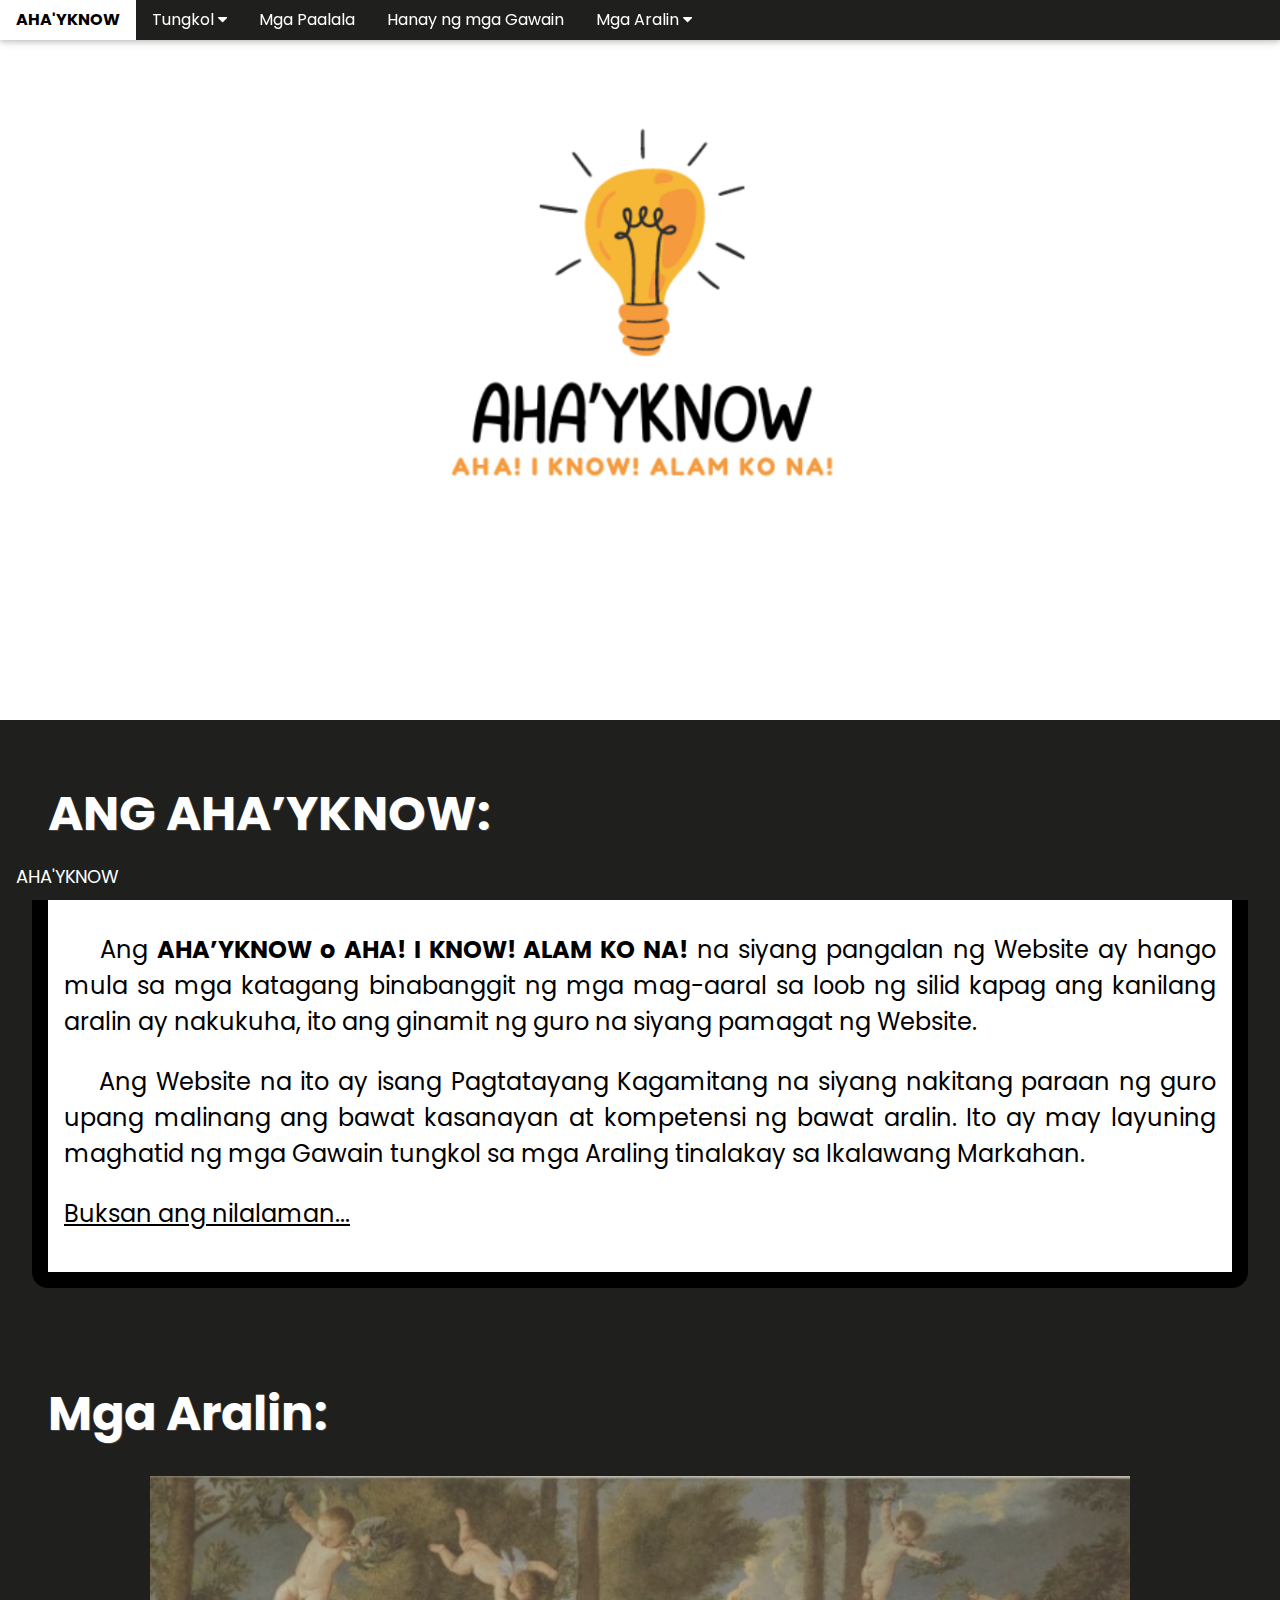
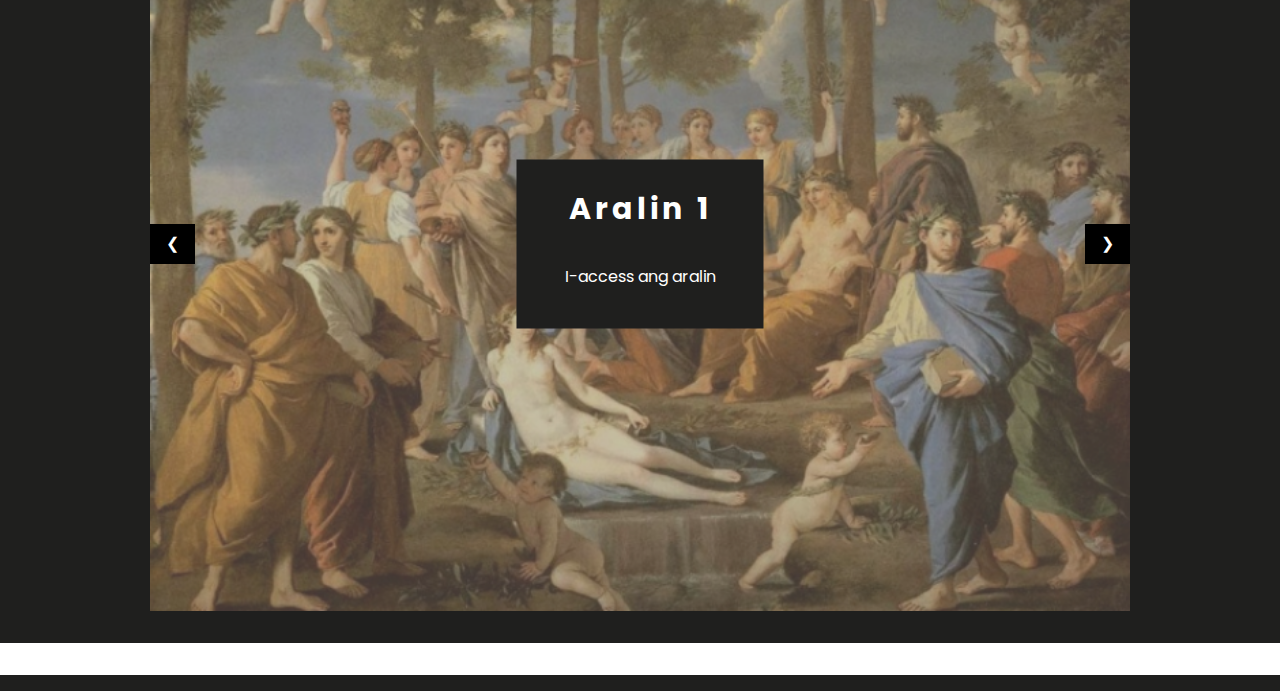
<file: index.html>
<!DOCTYPE html>
<html lang="en">

<head>

  <meta charset="utf-8">
  <meta name="viewport" content="width=device-width, initial-scale=1">
  <title>AHA'YKNOW | Homepage</title>

  <!-- W3.CSS -->
  <link rel="stylesheet" href="https://www.w3schools.com/w3css/4/w3pro.css">
  <link rel="stylesheet" href="https://www.w3schools.com/w3css/4/w3.css">
  <link rel="stylesheet" href="https://fonts.googleapis.com/css?family=Poppins">
  <link rel="stylesheet" href="https://cdnjs.cloudflare.com/ajax/libs/font-awesome/4.7.0/css/font-awesome.min.css">

  <!-- Color Library -->
  <link rel="stylesheet" href="https://www.w3schools.com/lib/w3-colors-2017.css">
  <link rel="stylesheet" href="https://www.w3schools.com/lib/w3-colors-2018.css">
  <link rel="stylesheet" href="https://www.w3schools.com/lib/w3-colors-2019.css">
  <link rel="stylesheet" href="https://www.w3schools.com/lib/w3-colors-2020.css">
  <link rel="stylesheet" href="https://www.w3schools.com/lib/w3-colors-flat.css">
  <link rel="stylesheet" href="https://www.w3schools.com/lib/w3-colors-2021.css">

  <style>
    body,
    h1,
    h2,
    h3,
    h4,
    h5 {
      font-family: "Poppins", sans-serif
    }

    body {
      font-size: 16px;
    }

    .w3-half img {
      margin-bottom: -6px;
      margin-top: 16px;
      opacity: 0.8;
      cursor: pointer
    }

    .w3-half img:hover {
      opacity: 1
    }

    div {
      text-align: justify;
      text-justify: inter-word;
    }

    .w3-custom-brown {
      color: #fff !important;
      background-color: #3B3421 !important
    }

    .w3-custom-light-black {
      color: #fff !important;
      background-color: #1F1F1E !important
    }

    .mySlides {display:none;}

  </style>

</head>

<body class="w3-custom-light-black">

  <!-- Start of Navbar -->
  <div class="w3-top">

    <div class="w3-bar w3-custom-light-black w3-card">

      <a class="w3-bar-item w3-padding-medium w3-button w3-hide-medium w3-hide-large w3-right w3-hover-white"
        href="javascript:void(0)" onclick="myFunction()" title="Toggle Navigation Menu"><i class="fa fa-bars"></i></a>

      <a href="index.html" class="w3-bar-item w3-padding-medium w3-button w3-hover-white w3-2017-primrose-yellow"><b>AHA'YKNOW</b></a>

      <div class="w3-dropdown-hover w3-hover-white w3-hide-small">
        <button class="w3-button w3-padding-medium w3-hover-white">Tungkol <i class="fa fa-caret-down"></i></button>
        <div class="w3-dropdown-content w3-bar-block w3-2017-primrose-yellow">
          <a href="ang_ahayknow.html" class="w3-bar-item w3-button w3-hover-white w3-mobile">Sa ang "AHA'YKNOW"</a>
          <a href="magaaral.html" class="w3-bar-item w3-button w3-hover-white w3-mobile">Sa mga mag-aaral</a>
          <a href="likha.html" class="w3-bar-item w3-button w3-hover-white w3-mobile">Sa may likha</a>
        </div>
      </div>

      <a href="paalala.html" class="w3-bar-item w3-padding-medium w3-button w3-hover-white w3-hide-small">Mga Paalala</a>
      <a href="hanay.html" class="w3-bar-item w3-padding-medium w3-button w3-hover-white w3-hide-small">Hanay ng mga Gawain</a>

      <div class="w3-dropdown-hover w3-hover-white w3-hide-small">
        <button class="w3-button w3-padding-medium w3-hover-white">Mga Aralin <i class="fa fa-caret-down"></i></button>
        <div class="w3-dropdown-content w3-bar-block w3-2017-primrose-yellow">
          <a href="aralin/aralinuno.html"  class="w3-bar-item w3-button w3-hover-white w3-mobile">Aralin 1</a>
          <a href="aralin/aralindos.html"  class="w3-bar-item w3-button w3-hover-white w3-mobile">Aralin 2</a>
          <a href="aralin/aralintres.html" class="w3-bar-item w3-button w3-hover-white w3-mobile">Aralin 3</a>
<!--           <a href="#" class="w3-bar-item w3-button w3-hover-white w3-mobile" onclick="document.getElementById('aralin02pass').style.display='block'">Aralin 2</a>
          <a href="#" class="w3-bar-item w3-button w3-hover-white w3-mobile" onclick="document.getElementById('aralin03pass').style.display='block'">Aralin 3</a> -->
          <a href="aralin/aralinquatro.html" class="w3-bar-item w3-button w3-hover-white w3-disabled w3-mobile">Aralin 4</a>
          <a href="aralin/aralinsingko.html" class="w3-bar-item w3-button w3-hover-white w3-disabled w3-mobile">Aralin 5</a>
        </div>
      </div>

    </div>

  </div>
  <!-- End of Navbar -->

  <!-- Start of Navbar - Responsive -->
  <!-- Navbar on small screens (remove the onclick attribute if you want the navbar to always show on top of the content when clicking on the links) -->
  <div id="navDemo" class="w3-bar-block w3-custom-light-black w3-anima w3-hide w3-hide-large w3-hide-medium w3-top"
    style="margin-top:40px">

    <a href="ang_ahayknow.html" class="w3-bar-item w3-padding-medium w3-button w3-hover-white w3-mobile">Ang AHA'YKNOW</a>

    <div class="w3-dropdown-hover w3-hover-white w3-mobile">
      <button class="w3-button w3-padding-medium w3-hover-white w3-center">Tungkol <i class="fa fa-caret-down"></i></button>
      <div class="w3-dropdown-content w3-bar-block w3-2017-primrose-yellow">
        <a href="ang_ahayknow.html" class="w3-bar-item w3-button w3-hover-white w3-mobile">Sa ang "AHA'YKNOW"</a>
        <a href="magaaral.html" class="w3-bar-item w3-button w3-hover-white w3-mobile">Sa mga mag-aaral</a>
        <a href="likha.html" class="w3-bar-item w3-button w3-hover-white w3-mobile">Sa may likha</a>
      </div>
    </div>

    <a href="paalala.html" class="w3-bar-item w3-padding-medium w3-button w3-hover-white w3-mobile">Mga Paalala</a>
    <a href="hanay.html" class="w3-bar-item w3-padding-medium w3-button w3-hover-white w3-mobile">Hanay ng mga Gawain</a>

    <div class="w3-dropdown-hover w3-hover-white w3-mobile">
      <button class="w3-button w3-padding-medium w3-hover-white w3-center">Mga Aralin <i class="fa fa-caret-down"></i></button>
      <div class="w3-dropdown-content w3-bar-block w3-2017-primrose-yellow">
          <a href="aralin/aralinuno.html"  class="w3-bar-item w3-button w3-hover-white w3-mobile">Aralin 1</a>
          <a href="aralin/aralindos.html"  class="w3-bar-item w3-button w3-hover-white w3-mobile">Aralin 2</a>
          <a href="aralin/aralintres.html" class="w3-bar-item w3-button w3-hover-white w3-mobile">Aralin 3</a>
<!--           <a href="#" class="w3-bar-item w3-button w3-hover-white w3-mobile" onclick="document.getElementById('aralin02pass').style.display='block'">Aralin 2</a>
          <a href="#" class="w3-bar-item w3-button w3-hover-white w3-mobile" onclick="document.getElementById('aralin03pass').style.display='block'">Aralin 3</a> -->
          <a href="aralin/aralinquatro.html" class="w3-bar-item w3-button w3-hover-white w3-disabled w3-mobile">Aralin 4</a>
          <a href="aralin/aralinsingko.html" class="w3-bar-item w3-button w3-hover-white w3-disabled w3-mobile">Aralin 5</a>
      </div>
    </div>

  </div>
  <!-- End of Navbar - Responsive -->

  <!-- Start of page content -->
  <div class="w3-display-container">
    <img src="resources/aha_cover.png" alt="AHA'YKNOW" style="width:100%">
  </div>

  <div class="w3-panel w3-padding-16 w3-2017-primrose-yellow">

      <div class="w3-panel w3-margin">
        <h1 class="w3-xxxlarge w3-text-white" style="text-shadow:1px 1px 0 #444">
        <b>ANG AHA’YKNOW:</b></h1>
      </div>

      <div class="w3-container w3-margin w3-padding-16 w3-round-xlarge w3-white" style="border:16px solid black">
        <p class="w3-xlarge">&nbsp;&nbsp;&nbsp;&nbsp;Ang <b>AHA’YKNOW o AHA! I KNOW! ALAM KO NA!</b> na siyang pangalan ng Website ay hango mula sa mga katagang binabanggit ng mga mag-aaral sa loob ng silid kapag ang kanilang aralin ay nakukuha, ito ang ginamit ng guro na siyang pamagat ng Website.</p>
        <p class="w3-xlarge">&nbsp;&nbsp;&nbsp;&nbsp;Ang Website na ito ay isang Pagtatayang Kagamitang na siyang nakitang paraan ng guro upang malinang ang bawat kasanayan at kompetensi ng bawat aralin. Ito ay may layuning maghatid ng mga Gawain tungkol sa mga Araling tinalakay sa Ikalawang Markahan.</p><p class="w3-xlarge"><a href="ang_ahayknow.html">Buksan ang nilalaman...</a></p>
      </div>

  </div>

  <div class="w3-panel w3-padding-16">

    <div class="w3-panel w3-margin">
       <h1 class="w3-xxxlarge w3-text-white" style="text-shadow:1px 1px 0 #444">
       <b>Mga Aralin:</b></h1>
   </div>

    <div class="w3-content w3-display-container">

      <div class="w3-display-container w3-white mySlides">
        <img src="resources/Aralin1_Background_Image.png" style="width:100%;">
        <div class="w3-display-middle w3-container w3-padding-16 w3-custom-light-black">
          <h2 class="w3-wide w3-center"><b>Aralin 1</b></h2>
          <div class="w3-container w3-padding-16">
          <a href="aralin/aralinuno.html" class="w3-button w3-block w3-hover-black w3-2017-primrose-yellow w3-mobile">I-access ang aralin</a>
          </div> 
        </div>
    
      </div>

      <div class="w3-display-container w3-white mySlides">
        <img src="resources/Aralin2_Background_Image.png" style="width:100%">
        <div class="w3-display-middle w3-container w3-padding-16 w3-custom-light-black">
          <h2 class="w3-wide w3-center"><b>Aralin 2</b></h2>
          <div class="w3-container w3-padding-16">
          <!-- <a class="w3-button w3-block w3-hover-black w3-2017-primrose-yellow w3-mobile" onclick="document.getElementById('aralin02pass').style.display='block'">I-access ang aralin</a> -->
          <a href="aralin/aralindos.html" class="w3-button w3-block w3-hover-black w3-2017-primrose-yellow w3-mobile">I-access ang aralin</a>
          </div> 
        </div>
      </div>

      <div class="w3-display-container w3-white mySlides">
        <img src="resources/Aralin3_Background_Image.png" style="width:100%">
        <div class="w3-display-middle w3-container w3-padding-16 w3-custom-light-black">
          <h2 class="w3-wide w3-center"><b>Aralin 3</b></h2>
          <div class="w3-container w3-padding-16">
          <!-- <a class="w3-button w3-block w3-hover-black w3-2017-primrose-yellow w3-mobile" onclick="document.getElementById('aralin03pass').style.display='block'">I-access ang aralin</a> -->
          <a href="aralin/aralintres.html" class="w3-button w3-block w3-hover-black w3-2017-primrose-yellow w3-mobile">I-access ang aralin</a>
          </div> 
        </div>
      </div>

      <div class="w3-display-container w3-white mySlides">
        <img src="resources/Aralin4_Background_Image.png" style="width:100%">
        <div class="w3-display-middle w3-container w3-padding-16 w3-custom-light-black">
          <h2 class="w3-wide w3-center"><b>Aralin 4</b></h2>
          <div class="w3-container w3-padding-16">
          <!-- <a class="w3-button w3-block w3-hover-black w3-2017-primrose-yellow w3-mobile" onclick="document.getElementById('aralin03pass').style.display='block'">I-access ang aralin</a> -->
          <a href="aralin/aralinquatro.html" class="w3-button w3-block w3-hover-black w3-2017-primrose-yellow w3-disabled w3-mobile">I-access ang aralin</a>
          </div> 
        </div>
      </div>

      <div class="w3-display-container w3-white mySlides">
        <img src="resources/Aralin5_Background_Image.png" style="width:100%">
        <div class="w3-display-middle w3-container w3-padding-16 w3-custom-light-black">
          <h2 class="w3-wide w3-center"><b>Aralin 5</b></h2>
          <div class="w3-container w3-padding-16">
          <!-- <a class="w3-button w3-block w3-hover-black w3-2017-primrose-yellow w3-mobile" onclick="document.getElementById('aralin03pass').style.display='block'">I-access ang aralin</a> -->
          <a href="aralin/aralinsingko.html" class="w3-button w3-block w3-hover-black w3-2017-primrose-yellow w3-disabled w3-mobile">I-access ang aralin</a>
          </div> 
        </div>
      </div>

      <button class="w3-button w3-display-left w3-black" onclick="plusDivs(-1)">&#10094;</button>
      <button class="w3-button w3-display-right w3-black" onclick="plusDivs(1)">&#10095;</button>

    </div>

  </div>

  <div class="w3-panel w3-padding-16 w3-white">
    <!-- Blank Space -->
  </div>

  <!-- End of page content -->

  <!-- Footer -->
  <div class="w3-bottom w3-custom-light-black w3-container w3-padding-medium">
    <h5>AHA'YKNOW</h5>
  </div>

    <!-- Start of Aralin Modal (For Password)  -->
    <!-- Aralin 2  -->
    <div id="aralin02pass" class="w3-modal">
      <div class="w3-modal-content w3-card-4">
        <header class="w3-container w3-2017-primrose-yellow">
          <!-- <span onclick="document.getElementById('id01').style.display='none'"
            class="w3-button w3-display-topright">&times;</span> -->
          <h3><b>Aralin 2 | Ilagay ang password.</b></h3>
        </header>
        <div class="w3-container">
          <form class="w3-container" action="/action_page.php">
            <div class="w3-section">
              <input class="w3-input w3-border" type="password" placeholder="Password" name="psw" required>
            </div>
          </form>
        </div>
        <footer class="w3-container w3-2017-primrose-yellow">
          <button class="w3-button w3-block w3-custom-light-black w3-hover-white w3-section w3-padding" type="submit">I-access ang aralin</button>
        </footer>
      </div>
    </div>

    <!-- Aralin 3  -->
    <div id="aralin03pass" class="w3-modal">
      <div class="w3-modal-content w3-card-4">
        <header class="w3-container w3-2017-primrose-yellow">
          <!-- <span onclick="document.getElementById('id01').style.display='none'"
            class="w3-button w3-display-topright">&times;</span> -->
          <h3><b>Aralin 3 | Ilagay ang password.</b></h3>
        </header>
        <div class="w3-container">
          <form class="w3-container" action="/action_page.php">
            <div class="w3-section">
              <input class="w3-input w3-border" type="password" placeholder="Password" name="psw" required>
            </div>
          </form>
        </div>
        <footer class="w3-container w3-2017-primrose-yellow">
          <button class="w3-button w3-block w3-custom-light-black w3-hover-white w3-section w3-padding" type="submit">I-access ang aralin</button>
        </footer>
      </div>
    </div>
    <!-- End of Aralin Modal -->

  <!-- Scripts -->
  <script type="text/javascript">
    // Used to toggle the menu on small screens when clicking on the menu button
    function myFunction() {
      var x = document.getElementById("navDemo");
      if (x.className.indexOf("w3-show") == -1) {
        x.className += " w3-show";
      } else {
        x.className = x.className.replace(" w3-show", "");
      }
    }

  </script>

  <script>
    // Get the modal
    var modal2 = document.getElementById('aralin02pass');
    var modal3 = document.getElementById('aralin03pass');

    // When the user clicks anywhere outside of the modal, close it
    window.onclick = function (event) {
      if (event.target == modal2) {
        modal2.style.display = "none";
      }
      if (event.target == modal3) {
        modal3.style.display = "none";
      }
    }
  </script>

  <!-- For Slide Show -->
  <script>
    var slideIndex = 1;
    showDivs(slideIndex);

    function plusDivs(n) {
      showDivs(slideIndex += n);
    }

    function showDivs(n) {
      var i;
      var x = document.getElementsByClassName("mySlides");
      if (n > x.length) {slideIndex = 1}
      if (n < 1) {slideIndex = x.length}
      for (i = 0; i < x.length; i++) {
         x[i].style.display = "none";  
      }
      x[slideIndex-1].style.display = "block";  
    }
  </script>

</body>

</html>
</file>
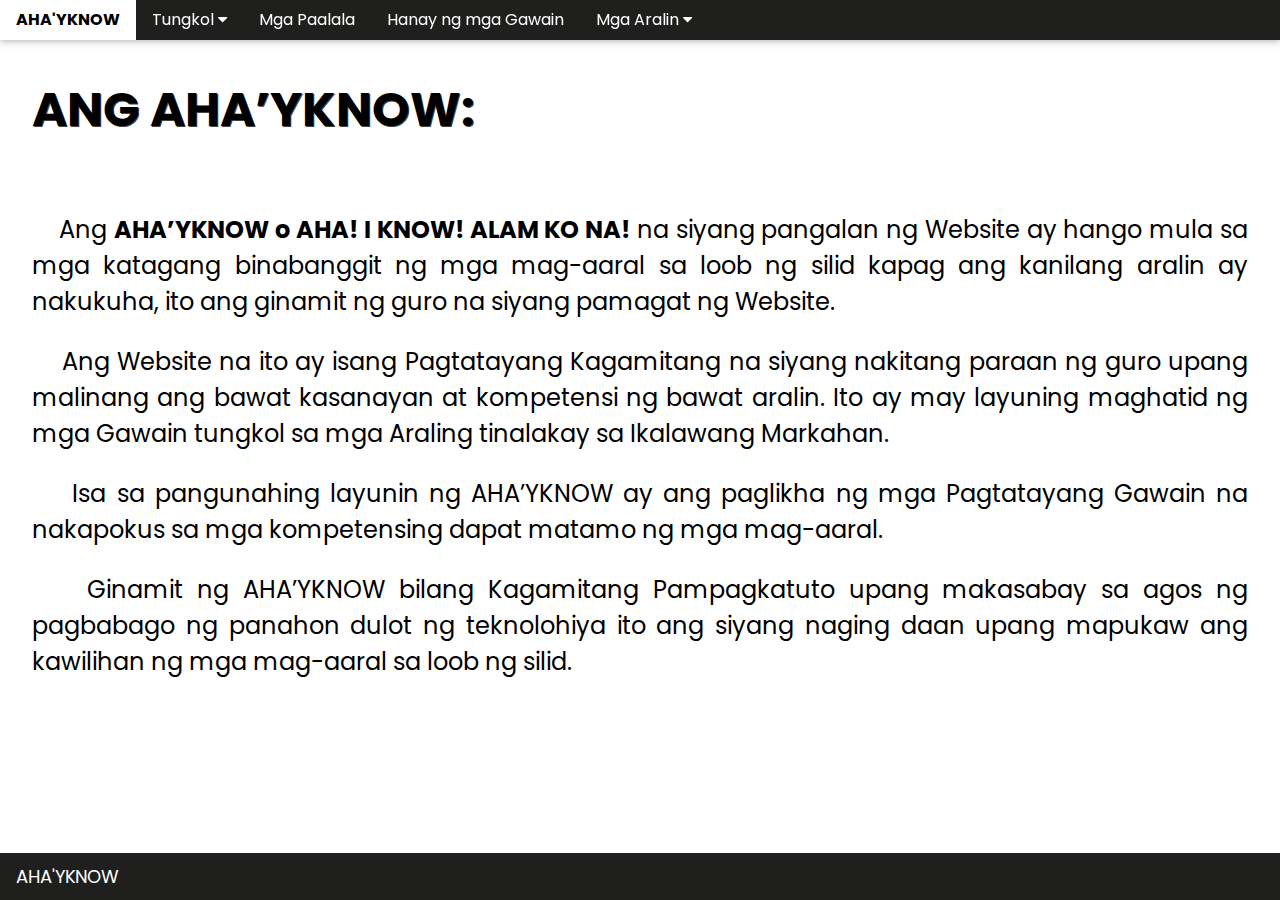
<file: ang_ahayknow.html>
<!DOCTYPE html>
<html lang="en">

<head>

  <meta charset="utf-8">
  <meta name="viewport" content="width=device-width, initial-scale=1">
  <title>AHA'YKNOW | Tungkol: Ang AHAY'KNOW</title>

    <!-- W3.CSS -->
    <link rel="stylesheet" href="https://www.w3schools.com/w3css/4/w3pro.css">
    <link rel="stylesheet" href="https://www.w3schools.com/w3css/4/w3.css">
    <link rel="stylesheet" href="https://fonts.googleapis.com/css?family=Poppins">
    <link rel="stylesheet" href="https://cdnjs.cloudflare.com/ajax/libs/font-awesome/4.7.0/css/font-awesome.min.css">

    <!-- Color Library -->
    <link rel="stylesheet" href="https://www.w3schools.com/lib/w3-colors-2020.css">
    <link rel="stylesheet" href="https://www.w3schools.com/lib/w3-colors-2017.css">
    <link rel="stylesheet" href="https://www.w3schools.com/lib/w3-colors-2018.css">

  <style>
    body,
    h1,
    h2,
    h3,
    h4,
    h5 {
      font-family: "Poppins", sans-serif
    }

    body {
      font-size: 16px;
    }

    .w3-half img {
      margin-bottom: -6px;
      margin-top: 16px;
      opacity: 0.8;
      cursor: pointer
    }

    .w3-half img:hover {
      opacity: 1
    }

    div {
      text-align: justify;
      text-justify: inter-word;
    }

    .w3-custom-brown {
      color: #fff !important;
      background-color: #3B3421 !important
    }

    .w3-custom-light-black {
      color: #fff !important;
      background-color: #1F1F1E !important
    }
  </style>

</head>

<body class="w3-2017-primrose-yellow">

  <!-- Start of Navbar -->
  <div class="w3-top">

    <div class="w3-bar w3-custom-light-black w3-card">

      <a class="w3-bar-item w3-padding-medium w3-button w3-hide-medium w3-hide-large w3-right w3-hover-white"
        href="javascript:void(0)" onclick="myFunction()" title="Toggle Navigation Menu"><i class="fa fa-bars"></i></a>

      <a href="index.html" class="w3-bar-item w3-padding-medium w3-button w3-hover-white w3-2017-primrose-yellow"><b>AHA'YKNOW</b></a>

      <div class="w3-dropdown-hover w3-hover-white w3-hide-small">
        <button class="w3-button w3-padding-medium w3-hover-white">Tungkol <i class="fa fa-caret-down"></i></button>
        <div class="w3-dropdown-content w3-bar-block w3-2017-primrose-yellow">
          <a href="ang_ahayknow.html" class="w3-bar-item w3-button w3-hover-white w3-mobile">Sa ang "AHA'YKNOW"</a>
          <a href="magaaral.html" class="w3-bar-item w3-button w3-hover-white w3-mobile">Sa mga mag-aaral</a>
          <a href="likha.html" class="w3-bar-item w3-button w3-hover-white w3-mobile">Sa may likha</a>
        </div>
      </div>

      <a href="paalala.html" class="w3-bar-item w3-padding-medium w3-button w3-hover-white w3-hide-small">Mga Paalala</a>
      <a href="hanay.html" class="w3-bar-item w3-padding-medium w3-button w3-hover-white w3-hide-small">Hanay ng mga Gawain</a>

      <div class="w3-dropdown-hover w3-hover-white w3-hide-small">
        <button class="w3-button w3-padding-medium w3-hover-white">Mga Aralin <i class="fa fa-caret-down"></i></button>
        <div class="w3-dropdown-content w3-bar-block w3-2017-primrose-yellow">
          <a href="aralin/aralinuno.html" class="w3-bar-item w3-button w3-hover-white w3-mobile">Aralin 1</a>
          <a href="aralin/aralindos.html" class="w3-bar-item w3-button w3-hover-white w3-mobile">Aralin 2</a>
          <!-- <a href="#" class="w3-bar-item w3-button w3-hover-white w3-mobile" onclick="document.getElementById('aralin02pass').style.display='block'">Aralin 2</a> -->
          <a href="aralin/aralintres.html" class="w3-bar-item w3-button w3-hover-white w3-mobile">Aralin 3</a>
          <a href="aralin/aralinquatro.html" class="w3-bar-item w3-button w3-hover-white w3-disabled w3-mobile">Aralin 4</a>
          <a href="aralin/aralinsingko.html" class="w3-bar-item w3-button w3-hover-white w3-disabled w3-mobile">Aralin 5</a>
        </div>
      </div>

    </div>

  </div>
  <!-- End of Navbar -->

  <!-- Start of Navbar - Responsive -->
  <!-- Navbar on small screens (remove the onclick attribute if you want the navbar to always show on top of the content when clicking on the links) -->
  <div id="navDemo" class="w3-bar-block w3-custom-light-black w3-anima w3-hide w3-hide-large w3-hide-medium w3-top"
    style="margin-top:40px">

    <a href="ang_ahayknow.html" class="w3-bar-item w3-padding-medium w3-button w3-hover-white w3-mobile">Ang AHA'YKNOW</a>

    <div class="w3-dropdown-hover w3-hover-white w3-mobile">
      <button class="w3-button w3-padding-medium w3-hover-white w3-center">Tungkol <i class="fa fa-caret-down"></i></button>
      <div class="w3-dropdown-content w3-bar-block w3-2017-primrose-yellow">
        <a href="ang_ahayknow.html" class="w3-bar-item w3-button w3-hover-white w3-mobile">Sa ang "AHA'YKNOW"</a>
        <a href="magaaral.html" class="w3-bar-item w3-button w3-hover-white w3-mobile">Sa mga mag-aaral</a>
        <a href="likha.html" class="w3-bar-item w3-button w3-hover-white w3-mobile">Sa may likha</a>
      </div>
    </div>

    <a href="paalala.html" class="w3-bar-item w3-padding-medium w3-button w3-hover-white w3-mobile">Mga Paalala</a>
    <a href="hanay.html" class="w3-bar-item w3-padding-medium w3-button w3-hover-white w3-mobile">Hanay ng mga Gawain</a>

    <div class="w3-dropdown-hover w3-hover-white w3-mobile">
      <button class="w3-button w3-padding-medium w3-hover-white w3-center">Mga Aralin <i class="fa fa-caret-down"></i></button>
      <div class="w3-dropdown-content w3-bar-block w3-2017-primrose-yellow">
          <a href="aralin/aralinuno.html" class="w3-bar-item w3-button w3-hover-white w3-mobile">Aralin 1</a>
          <a href="aralin/aralindos.html" class="w3-bar-item w3-button w3-hover-white w3-mobile">Aralin 2</a>
          <!-- <a href="#" class="w3-bar-item w3-button w3-hover-white w3-mobile" onclick="document.getElementById('aralin02pass').style.display='block'">Aralin 2</a> -->
        <a href="aralin/aralintres.html" class="w3-bar-item w3-button w3-hover-white w3-mobile">Aralin 3</a>
        <a href="aralin/aralinquatro.html" class="w3-bar-item w3-button w3-hover-white w3-disabled w3-mobile">Aralin 4</a>
        <a href="aralin/aralinsingko.html" class="w3-bar-item w3-button w3-hover-white w3-disabled w3-mobile">Aralin 5</a>
      </div>
    </div>

  </div>
  <!-- End of Navbar - Responsive -->

 <!-- Start of page content -->

<!-- <div class="w3-container w3-padding-64 w3-margin w3-center">
  <img src="resources/aha_about.png" alt="Ang AHA'YKNOW" style="width:100%">
</div> -->

<div class="w3-panel w3-padding-16">
  <!-- Blank Space -->
</div>

       <div class="w3-panel w3-margin">
        <h1 class="w3-xxxlarge w3-text-black" style="text-shadow:1px 1px 0 #444">
        <b>ANG AHA’YKNOW:</b></h1>
      </div>

      <div class="w3-container w3-margin w3-padding-16 w3-white">
        <p class="w3-xlarge">&nbsp;&nbsp;&nbsp;&nbsp;Ang <b>AHA’YKNOW o AHA! I KNOW! ALAM KO NA!</b> na siyang pangalan ng Website ay hango mula sa mga katagang binabanggit ng mga mag-aaral sa loob ng silid kapag ang kanilang aralin ay nakukuha, ito ang ginamit ng guro na siyang pamagat ng Website.</p>
        <p class="w3-xlarge">&nbsp;&nbsp;&nbsp;&nbsp;Ang Website na ito ay isang Pagtatayang Kagamitang na siyang nakitang paraan ng guro upang malinang ang bawat kasanayan at kompetensi ng bawat aralin. Ito ay may layuning maghatid ng mga Gawain tungkol sa mga Araling tinalakay sa Ikalawang Markahan.</p>
        <p class="w3-xlarge">&nbsp;&nbsp;&nbsp;&nbsp;Isa sa pangunahing layunin ng AHA’YKNOW ay ang paglikha ng mga Pagtatayang Gawain na nakapokus sa mga kompetensing dapat matamo ng mga mag-aaral.</p>
        <p class="w3-xlarge">&nbsp;&nbsp;&nbsp;&nbsp;Ginamit ng AHA’YKNOW bilang Kagamitang Pampagkatuto upang makasabay sa agos ng pagbabago ng panahon dulot ng teknolohiya ito ang siyang naging daan upang mapukaw ang kawilihan ng mga mag-aaral sa loob ng silid.</p>
      </div>

<div class="w3-panel w3-padding-16">
  <!-- Blank Space -->
</div>

  <!-- End of page content -->
  <div class="w3-bottom w3-custom-light-black w3-container w3-padding-medium">
    <h5>AHA'YKNOW</h5>
  </div>

    <!-- Start of Aralin Modal (For Password)  -->
    <!-- Aralin 2  -->
    <div id="aralin02pass" class="w3-modal">
      <div class="w3-modal-content w3-card-4">
        <header class="w3-container w3-2017-primrose-yellow">
          <!-- <span onclick="document.getElementById('id01').style.display='none'"
            class="w3-button w3-display-topright">&times;</span> -->
          <h3><b>Ilagay ang password.</b></h3>
        </header>
        <div class="w3-container">
          <form class="w3-container" action="/action_page.php">
            <div class="w3-section">
              <input class="w3-input w3-border" type="password" placeholder="Password" name="psw" required>
            </div>
          </form>
        </div>
        <footer class="w3-container w3-2017-primrose-yellow">
          <button class="w3-button w3-block w3-custom-light-black w3-hover-white w3-section w3-padding" type="submit">I-access ang aralin</button>
        </footer>
      </div>
    </div>
    <!-- End of Aralin Modal -->

<!-- Scripts -->
<script type="text/javascript">
// Used to toggle the menu on small screens when clicking on the menu button
function myFunction() {
  var x = document.getElementById("navDemo");
  if (x.className.indexOf("w3-show") == -1) {
    x.className += " w3-show";
  } else { 
    x.className = x.className.replace(" w3-show", "");
  }
}

</script>

  <script>
    // Get the modal
    var modal = document.getElementById('aralin02pass');

    // When the user clicks anywhere outside of the modal, close it
    window.onclick = function (event) {
      if (event.target == modal) {
        modal.style.display = "none";
      }
    }
  </script>

</body>
</html>
</file>
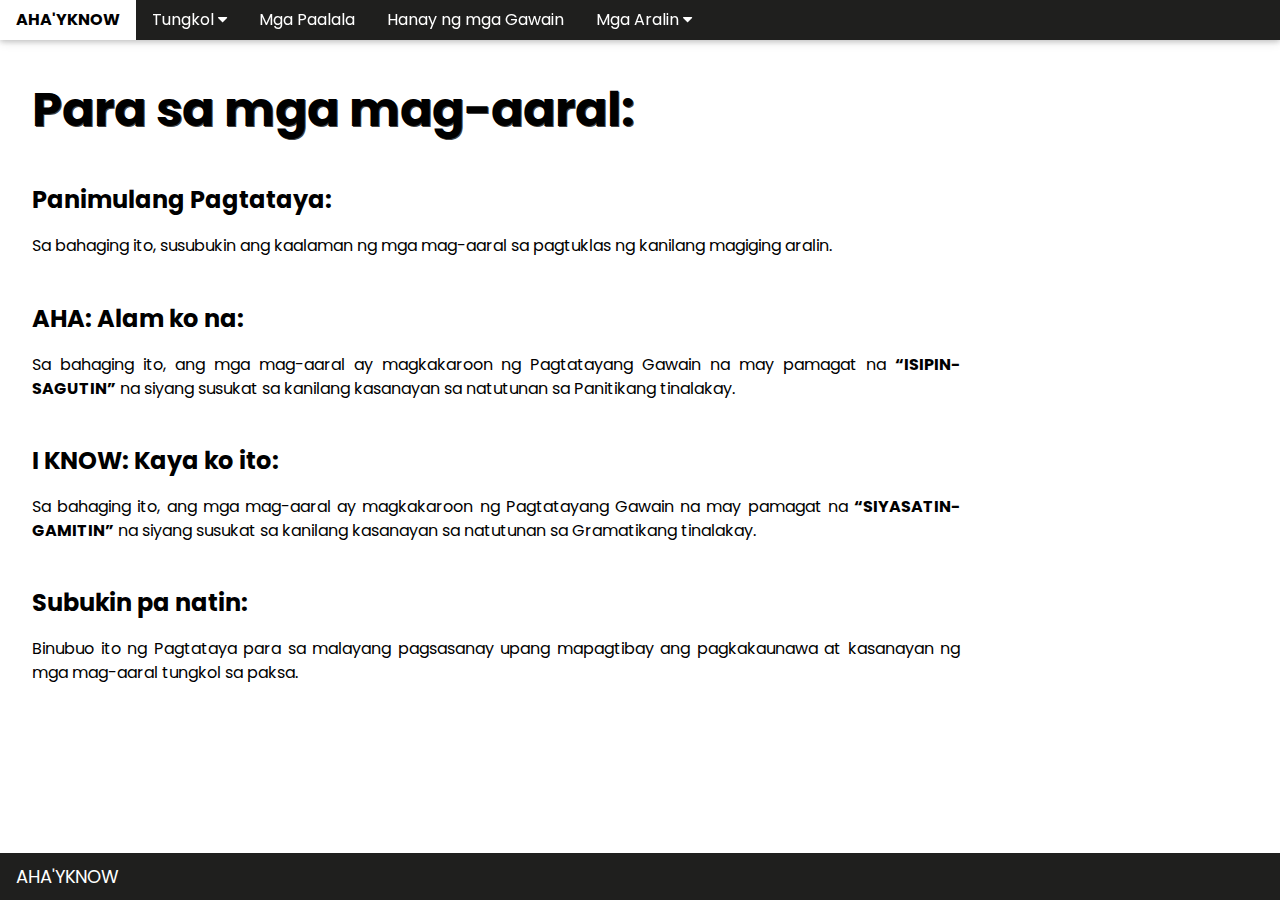
<file: hanay.html>
<!DOCTYPE html>
<html lang="en">

<head>

  <meta charset="utf-8">
  <meta name="viewport" content="width=device-width, initial-scale=1">
  <title>AHA'YKNOW | Hanay ng mga gawain</title>

    <!-- W3.CSS -->
    <link rel="stylesheet" href="https://www.w3schools.com/w3css/4/w3pro.css">
    <link rel="stylesheet" href="https://www.w3schools.com/w3css/4/w3.css">
    <link rel="stylesheet" href="https://fonts.googleapis.com/css?family=Poppins">
    <link rel="stylesheet" href="https://cdnjs.cloudflare.com/ajax/libs/font-awesome/4.7.0/css/font-awesome.min.css">

    <!-- Color Library -->
    <link rel="stylesheet" href="https://www.w3schools.com/lib/w3-colors-2020.css">
    <link rel="stylesheet" href="https://www.w3schools.com/lib/w3-colors-2017.css">
    <link rel="stylesheet" href="https://www.w3schools.com/lib/w3-colors-2018.css">

  <style>
    body,
    h1,
    h2,
    h3,
    h4,
    h5 {
      font-family: "Poppins", sans-serif
    }

    body {
      font-size: 16px;
    }

    .w3-half img {
      margin-bottom: -6px;
      margin-top: 16px;
      opacity: 0.8;
      cursor: pointer
    }

    .w3-half img:hover {
      opacity: 1
    }

    div {
      text-align: justify;
      text-justify: inter-word;
    }

    .w3-custom-brown {
      color: #fff !important;
      background-color: #3B3421 !important
    }

    .w3-custom-light-black {
      color: #fff !important;
      background-color: #1F1F1E !important
    }
  </style>

</head>

<body class="w3-2017-primrose-yellow">

  <!-- Start of Navbar -->
  <div class="w3-top">

    <div class="w3-bar w3-custom-light-black w3-card">

      <a class="w3-bar-item w3-padding-medium w3-button w3-hide-medium w3-hide-large w3-right w3-hover-white"
        href="javascript:void(0)" onclick="myFunction()" title="Toggle Navigation Menu"><i class="fa fa-bars"></i></a>

      <a href="index.html" class="w3-bar-item w3-padding-medium w3-button w3-hover-white w3-2017-primrose-yellow"><b>AHA'YKNOW</b></a>

      <div class="w3-dropdown-hover w3-hover-white w3-hide-small">
        <button class="w3-button w3-padding-medium w3-hover-white">Tungkol <i class="fa fa-caret-down"></i></button>
        <div class="w3-dropdown-content w3-bar-block w3-2017-primrose-yellow">
          <a href="ang_ahayknow.html" class="w3-bar-item w3-button w3-hover-white w3-mobile">Sa ang "AHA'YKNOW"</a>
          <a href="magaaral.html" class="w3-bar-item w3-button w3-hover-white w3-mobile">Sa mga mag-aaral</a>
          <a href="likha.html" class="w3-bar-item w3-button w3-hover-white w3-mobile">Sa may likha</a>
        </div>
      </div>

      <a href="paalala.html" class="w3-bar-item w3-padding-medium w3-button w3-hover-white w3-hide-small">Mga Paalala</a>
      <a href="hanay.html" class="w3-bar-item w3-padding-medium w3-button w3-hover-white w3-hide-small">Hanay ng mga Gawain</a>

      <div class="w3-dropdown-hover w3-hover-white w3-hide-small">
        <button class="w3-button w3-padding-medium w3-hover-white">Mga Aralin <i class="fa fa-caret-down"></i></button>
        <div class="w3-dropdown-content w3-bar-block w3-2017-primrose-yellow">
          <a href="aralin/aralinuno.html" class="w3-bar-item w3-button w3-hover-white w3-mobile">Aralin 1</a>
          <a href="aralin/aralindos.html" class="w3-bar-item w3-button w3-hover-white w3-mobile">Aralin 2</a>
          <!-- <a href="#" class="w3-bar-item w3-button w3-hover-white w3-mobile" onclick="document.getElementById('aralin02pass').style.display='block'">Aralin 2</a> -->
          <a href="aralin/aralintres.html" class="w3-bar-item w3-button w3-hover-white w3-mobile">Aralin 3</a>
          <a href="aralin/aralinquatro.html" class="w3-bar-item w3-button w3-hover-white w3-disabled w3-mobile">Aralin 4</a>
          <a href="aralin/aralinsingko.html" class="w3-bar-item w3-button w3-hover-white w3-disabled w3-mobile">Aralin 5</a>
        </div>
      </div>

    </div>

  </div>
  <!-- End of Navbar -->

  <!-- Start of Navbar - Responsive -->
  <!-- Navbar on small screens (remove the onclick attribute if you want the navbar to always show on top of the content when clicking on the links) -->
  <div id="navDemo" class="w3-bar-block w3-custom-light-black w3-anima w3-hide w3-hide-large w3-hide-medium w3-top"
    style="margin-top:40px">

    <a href="ang_ahayknow.html" class="w3-bar-item w3-padding-medium w3-button w3-hover-white w3-mobile">Ang AHA'YKNOW</a>

    <div class="w3-dropdown-hover w3-hover-white w3-mobile">
      <button class="w3-button w3-padding-medium w3-hover-white w3-center">Tungkol <i class="fa fa-caret-down"></i></button>
      <div class="w3-dropdown-content w3-bar-block w3-2017-primrose-yellow">
        <a href="ang_ahayknow.html" class="w3-bar-item w3-button w3-hover-white w3-mobile">Sa ang "AHA'YKNOW"</a>
        <a href="magaaral.html" class="w3-bar-item w3-button w3-hover-white w3-mobile">Sa mga mag-aaral</a>
        <a href="likha.html" class="w3-bar-item w3-button w3-hover-white w3-mobile">Sa may likha</a>
      </div>
    </div>

    <a href="paalala.html" class="w3-bar-item w3-padding-medium w3-button w3-hover-white w3-mobile">Mga Paalala</a>
    <a href="hanay.html" class="w3-bar-item w3-padding-medium w3-button w3-hover-white w3-mobile">Hanay ng mga Gawain</a>

    <div class="w3-dropdown-hover w3-hover-white w3-mobile">
      <button class="w3-button w3-padding-medium w3-hover-white w3-center">Mga Aralin <i class="fa fa-caret-down"></i></button>
      <div class="w3-dropdown-content w3-bar-block w3-2017-primrose-yellow">
          <a href="aralin/aralinuno.html" class="w3-bar-item w3-button w3-hover-white w3-mobile">Aralin 1</a>
          <a href="aralin/aralindos.html" class="w3-bar-item w3-button w3-hover-white w3-mobile">Aralin 2</a>
          <!-- <a href="#" class="w3-bar-item w3-button w3-hover-white w3-mobile" onclick="document.getElementById('aralin02pass').style.display='block'">Aralin 2</a> -->
        <a href="aralin/aralintres.html" class="w3-bar-item w3-button w3-hover-white w3-mobile">Aralin 3</a>
        <a href="aralin/aralinquatro.html" class="w3-bar-item w3-button w3-hover-white w3-disabled w3-mobile">Aralin 4</a>
        <a href="aralin/aralinsingko.html" class="w3-bar-item w3-button w3-hover-white w3-disabled w3-mobile">Aralin 5</a>
      </div>
    </div>

  </div>
  <!-- End of Navbar - Responsive -->

  <!-- Start of page content -->

<!-- <div class="w3-container w3-padding-64 w3-margin w3-center">
  <img src="resources/aha_hanay_updated.png" alt="Hanay ng mga gawain" style="width:100%">
</div> -->

  <div class="w3-panel w3-padding-16">
    <!-- Blank Space -->
  </div>

        <div class="w3-panel w3-margin">
          <h1 class="w3-xxxlarge w3-text-black" style="text-shadow:1px 1px 0 #444">
          <b>Para sa mga mag-aaral:</b></h1>
        </div>

        <div class="w3-panel w3-margin w3-white w3-round-xlarge w3-hover-black" style="width: 75%;">
          <h3><b>Panimulang Pagtataya:</b></h3>
          <p>Sa bahaging ito, susubukin ang kaalaman ng mga mag-aaral sa pagtuklas ng kanilang magiging aralin.</p>
        </div>

        <div class="w3-panel w3-margin w3-white w3-round-xlarge w3-hover-black" style="width: 75%;">
          <h3><b>AHA: Alam ko na:</b></h3>
          <p>Sa bahaging ito, ang mga mag-aaral ay magkakaroon ng Pagtatayang Gawain na may pamagat na <b>“ISIPIN-SAGUTIN”</b> na siyang susukat sa kanilang kasanayan sa natutunan sa Panitikang tinalakay.</p>
        </div>

        <div class="w3-panel w3-margin w3-white w3-round-xlarge w3-hover-black" style="width: 75%;">
          <h3><b>I KNOW: Kaya ko ito:</b></h3>
          <p>Sa bahaging ito, ang mga mag-aaral ay magkakaroon ng Pagtatayang Gawain na may pamagat na <b>“SIYASATIN-GAMITIN”</b> na siyang susukat sa kanilang kasanayan sa natutunan sa Gramatikang tinalakay.</p>
        </div>

        <div class="w3-panel w3-margin w3-white w3-round-xlarge w3-hover-black" style="width: 75%;">
          <h3><b>Subukin pa natin:</b></h3>
          <p>Binubuo ito ng Pagtataya para sa malayang pagsasanay upang mapagtibay ang pagkakaunawa at kasanayan ng mga mag-aaral tungkol sa paksa.</p>
        </div>

  <div class="w3-panel w3-padding-16">
    <!-- Blank Space -->
  </div>

  <!-- End of page content -->
  <div class="w3-bottom w3-custom-light-black w3-container w3-padding-medium">
    <h5>AHA'YKNOW</h5>
  </div>

    <!-- Start of Aralin Modal (For Password)  -->
    <!-- Aralin 2  -->
    <div id="aralin02pass" class="w3-modal">
      <div class="w3-modal-content w3-card-4">
        <header class="w3-container w3-2017-primrose-yellow">
          <!-- <span onclick="document.getElementById('id01').style.display='none'"
            class="w3-button w3-display-topright">&times;</span> -->
          <h3><b>Ilagay ang password.</b></h3>
        </header>
        <div class="w3-container">
          <form class="w3-container" action="/action_page.php">
            <div class="w3-section">
              <input class="w3-input w3-border" type="password" placeholder="Password" name="psw" required>
            </div>
          </form>
        </div>
        <footer class="w3-container w3-2017-primrose-yellow">
          <button class="w3-button w3-block w3-custom-light-black w3-hover-white w3-section w3-padding" type="submit">I-access ang aralin</button>
        </footer>
      </div>
    </div>
    <!-- End of Aralin Modal -->

<!-- Scripts -->
<script type="text/javascript">
// Used to toggle the menu on small screens when clicking on the menu button
function myFunction() {
  var x = document.getElementById("navDemo");
  if (x.className.indexOf("w3-show") == -1) {
    x.className += " w3-show";
  } else { 
    x.className = x.className.replace(" w3-show", "");
  }
}

</script>

  <script>
    // Get the modal
    var modal = document.getElementById('aralin02pass');

    // When the user clicks anywhere outside of the modal, close it
    window.onclick = function (event) {
      if (event.target == modal) {
        modal.style.display = "none";
      }
    }
  </script>

</body>
</html>
</file>
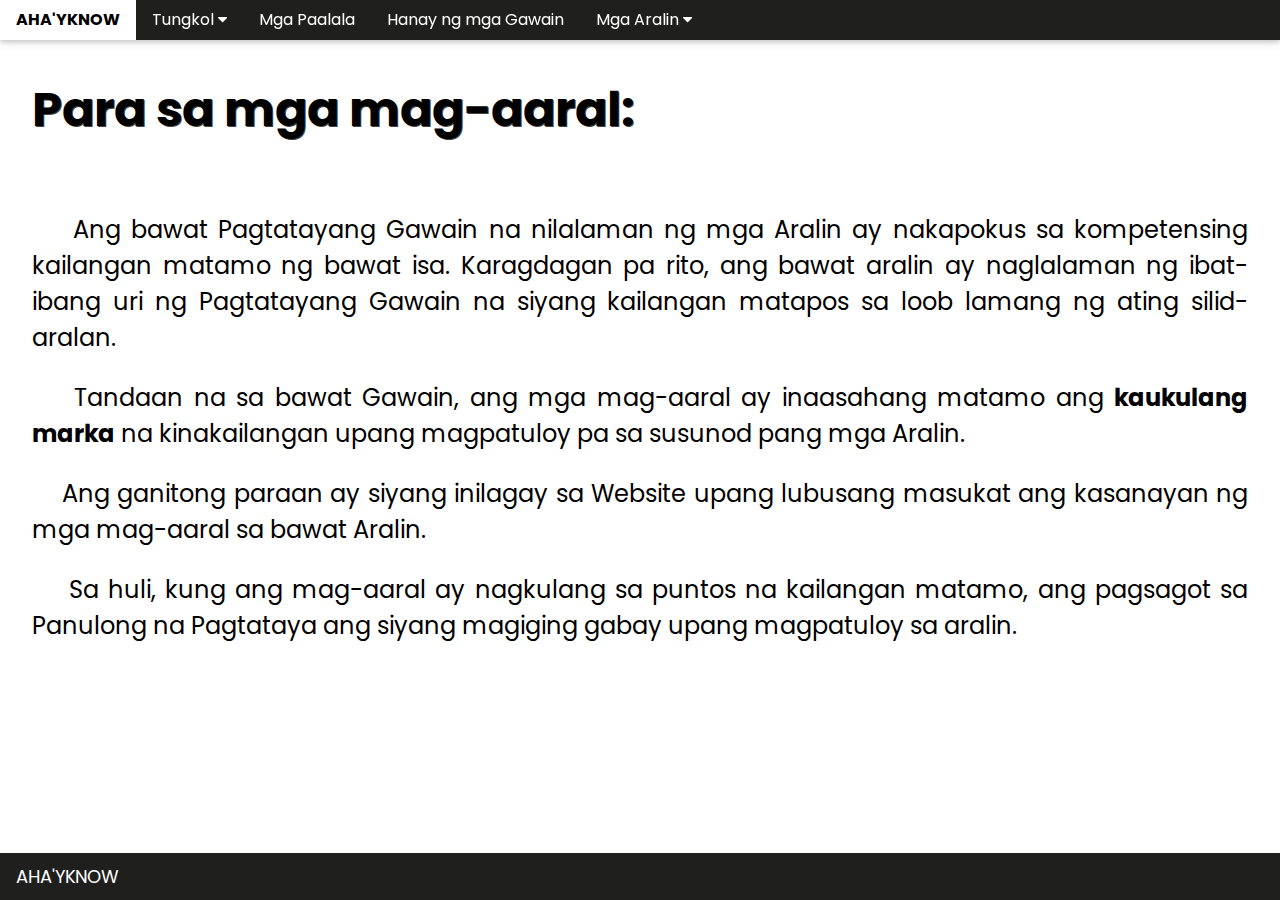
<file: magaaral.html>
<!DOCTYPE html>
<html lang="en">

<head>

  <meta charset="utf-8">
  <meta name="viewport" content="width=device-width, initial-scale=1">
  <title>AHA'YKNOW | Tungkol: Para sa mga mag-aaral</title>

    <!-- W3.CSS -->
    <link rel="stylesheet" href="https://www.w3schools.com/w3css/4/w3pro.css">
    <link rel="stylesheet" href="https://www.w3schools.com/w3css/4/w3.css">
    <link rel="stylesheet" href="https://fonts.googleapis.com/css?family=Poppins">
    <link rel="stylesheet" href="https://cdnjs.cloudflare.com/ajax/libs/font-awesome/4.7.0/css/font-awesome.min.css">

    <!-- Color Library -->
    <link rel="stylesheet" href="https://www.w3schools.com/lib/w3-colors-2020.css">
    <link rel="stylesheet" href="https://www.w3schools.com/lib/w3-colors-2017.css">
    <link rel="stylesheet" href="https://www.w3schools.com/lib/w3-colors-2018.css">

  <style>
    body,
    h1,
    h2,
    h3,
    h4,
    h5 {
      font-family: "Poppins", sans-serif
    }

    body {
      font-size: 16px;
    }

    .w3-half img {
      margin-bottom: -6px;
      margin-top: 16px;
      opacity: 0.8;
      cursor: pointer
    }

    .w3-half img:hover {
      opacity: 1
    }

    div {
      text-align: justify;
      text-justify: inter-word;
    }

    .w3-custom-brown {
      color: #fff !important;
      background-color: #3B3421 !important
    }

    .w3-custom-light-black {
      color: #fff !important;
      background-color: #1F1F1E !important
    }
  </style>

</head>

<body class="w3-2017-primrose-yellow">

  <!-- Start of Navbar -->
  <div class="w3-top">

    <div class="w3-bar w3-custom-light-black w3-card">

      <a class="w3-bar-item w3-padding-medium w3-button w3-hide-medium w3-hide-large w3-right w3-hover-white"
        href="javascript:void(0)" onclick="myFunction()" title="Toggle Navigation Menu"><i class="fa fa-bars"></i></a>

      <a href="index.html" class="w3-bar-item w3-padding-medium w3-button w3-hover-white w3-2017-primrose-yellow"><b>AHA'YKNOW</b></a>

      <div class="w3-dropdown-hover w3-hover-white w3-hide-small">
        <button class="w3-button w3-padding-medium w3-hover-white">Tungkol <i class="fa fa-caret-down"></i></button>
        <div class="w3-dropdown-content w3-bar-block w3-2017-primrose-yellow">
          <a href="ang_ahayknow.html" class="w3-bar-item w3-button w3-hover-white w3-mobile">Sa ang "AHA'YKNOW"</a>
          <a href="magaaral.html" class="w3-bar-item w3-button w3-hover-white w3-mobile">Sa mga mag-aaral</a>
          <a href="likha.html" class="w3-bar-item w3-button w3-hover-white w3-mobile">Sa may likha</a>
        </div>
      </div>

      <a href="paalala.html" class="w3-bar-item w3-padding-medium w3-button w3-hover-white w3-hide-small">Mga Paalala</a>
      <a href="hanay.html" class="w3-bar-item w3-padding-medium w3-button w3-hover-white w3-hide-small">Hanay ng mga Gawain</a>

      <div class="w3-dropdown-hover w3-hover-white w3-hide-small">
        <button class="w3-button w3-padding-medium w3-hover-white">Mga Aralin <i class="fa fa-caret-down"></i></button>
        <div class="w3-dropdown-content w3-bar-block w3-2017-primrose-yellow">
          <a href="aralin/aralinuno.html" class="w3-bar-item w3-button w3-hover-white w3-mobile">Aralin 1</a>
          <a href="aralin/aralindos.html" class="w3-bar-item w3-button w3-hover-white w3-mobile">Aralin 2</a>
          <!-- <a href="#" class="w3-bar-item w3-button w3-hover-white w3-mobile" onclick="document.getElementById('aralin02pass').style.display='block'">Aralin 2</a> -->
          <a href="aralin/aralintres.html" class="w3-bar-item w3-button w3-hover-white w3-mobile">Aralin 3</a>
          <a href="aralin/aralinquatro.html" class="w3-bar-item w3-button w3-hover-white w3-disabled w3-mobile">Aralin 4</a>
          <a href="aralin/aralinsingko.html" class="w3-bar-item w3-button w3-hover-white w3-disabled w3-mobile">Aralin 5</a>
        </div>
      </div>

    </div>

  </div>
  <!-- End of Navbar -->

  <!-- Start of Navbar - Responsive -->
  <!-- Navbar on small screens (remove the onclick attribute if you want the navbar to always show on top of the content when clicking on the links) -->
  <div id="navDemo" class="w3-bar-block w3-custom-light-black w3-anima w3-hide w3-hide-large w3-hide-medium w3-top"
    style="margin-top:40px">

    <a href="ang_ahayknow.html" class="w3-bar-item w3-padding-medium w3-button w3-hover-white w3-mobile">Ang AHA'YKNOW</a>

    <div class="w3-dropdown-hover w3-hover-white w3-mobile">
      <button class="w3-button w3-padding-medium w3-hover-white w3-center">Tungkol <i class="fa fa-caret-down"></i></button>
      <div class="w3-dropdown-content w3-bar-block w3-2017-primrose-yellow">
        <a href="ang_ahayknow.html" class="w3-bar-item w3-button w3-hover-white w3-mobile">Sa ang "AHA'YKNOW"</a>
        <a href="magaaral.html" class="w3-bar-item w3-button w3-hover-white w3-mobile">Sa mga mag-aaral</a>
        <a href="likha.html" class="w3-bar-item w3-button w3-hover-white w3-mobile">Sa may likha</a>
      </div>
    </div>

    <a href="paalala.html" class="w3-bar-item w3-padding-medium w3-button w3-hover-white w3-mobile">Mga Paalala</a>
    <a href="hanay.html" class="w3-bar-item w3-padding-medium w3-button w3-hover-white w3-mobile">Hanay ng mga Gawain</a>

    <div class="w3-dropdown-hover w3-hover-white w3-mobile">
      <button class="w3-button w3-padding-medium w3-hover-white w3-center">Mga Aralin <i class="fa fa-caret-down"></i></button>
      <div class="w3-dropdown-content w3-bar-block w3-2017-primrose-yellow">
          <a href="aralin/aralinuno.html" class="w3-bar-item w3-button w3-hover-white w3-mobile">Aralin 1</a>
          <a href="aralin/aralindos.html" class="w3-bar-item w3-button w3-hover-white w3-mobile">Aralin 2</a>
          <!-- <a href="#" class="w3-bar-item w3-button w3-hover-white w3-mobile" onclick="document.getElementById('aralin02pass').style.display='block'">Aralin 2</a> -->
        <a href="aralin/aralintres.html" class="w3-bar-item w3-button w3-hover-white w3-mobile">Aralin 3</a>
        <a href="aralin/aralinquatro.html" class="w3-bar-item w3-button w3-hover-white w3-disabled w3-mobile">Aralin 4</a>
        <a href="aralin/aralinsingko.html" class="w3-bar-item w3-button w3-hover-white w3-disabled w3-mobile">Aralin 5</a>
      </div>
    </div>

  </div>
  <!-- End of Navbar - Responsive -->

  <!-- Start of page content -->

<!-- <div class="w3-container w3-padding-64 w3-margin w3-center">
  <img src="resources/aha_magaaral.png" alt="Para sa mga mag-aaral" style="width:100%">
</div> -->

<div class="w3-panel w3-padding-16">
  <!-- Blank Space -->
</div>

       <div class="w3-panel w3-margin">
        <h1 class="w3-xxxlarge w3-text-black" style="text-shadow:1px 1px 0 #444">
        <b>Para sa mga mag-aaral:</b></h1>
      </div>

      <div class="w3-container w3-margin w3-padding-16 w3-white">
        <p class="w3-xlarge">&nbsp;&nbsp;&nbsp;&nbsp;Ang bawat Pagtatayang Gawain na nilalaman ng mga Aralin ay nakapokus sa kompetensing kailangan matamo ng bawat isa. Karagdagan pa rito, ang bawat aralin ay naglalaman ng ibat-ibang uri ng Pagtatayang Gawain na siyang kailangan matapos sa loob lamang ng ating silid-aralan.</p>
        <p class="w3-xlarge">&nbsp;&nbsp;&nbsp;&nbsp;Tandaan na sa bawat Gawain, ang mga mag-aaral ay inaasahang matamo ang <b>kaukulang marka</b> na kinakailangan upang magpatuloy pa sa susunod pang mga Aralin.</p>
        <p class="w3-xlarge">&nbsp;&nbsp;&nbsp;&nbsp;Ang ganitong paraan ay siyang inilagay sa Website upang lubusang masukat ang kasanayan ng mga mag-aaral sa bawat Aralin.</p>
        <p class="w3-xlarge">&nbsp;&nbsp;&nbsp;&nbsp;Sa huli, kung ang mag-aaral ay nagkulang sa puntos na kailangan matamo, ang pagsagot sa Panulong na Pagtataya ang siyang magiging gabay upang magpatuloy sa aralin.</p>
      </div>

<div class="w3-panel w3-padding-16">
  <!-- Blank Space -->
</div>

  <!-- End of page content -->
  <div class="w3-bottom w3-custom-light-black w3-container w3-padding-medium">
    <h5>AHA'YKNOW</h5>
  </div>

    <!-- Start of Aralin Modal (For Password)  -->
    <!-- Aralin 2  -->
    <div id="aralin02pass" class="w3-modal">
      <div class="w3-modal-content w3-card-4">
        <header class="w3-container w3-2017-primrose-yellow">
          <!-- <span onclick="document.getElementById('id01').style.display='none'"
            class="w3-button w3-display-topright">&times;</span> -->
          <h3><b>Ilagay ang password.</b></h3>
        </header>
        <div class="w3-container">
          <form class="w3-container" action="/action_page.php">
            <div class="w3-section">
              <input class="w3-input w3-border" type="password" placeholder="Password" name="psw" required>
            </div>
          </form>
        </div>
        <footer class="w3-container w3-2017-primrose-yellow">
          <button class="w3-button w3-block w3-custom-light-black w3-hover-white w3-section w3-padding" type="submit">I-access ang aralin</button>
        </footer>
      </div>
    </div>
    <!-- End of Aralin Modal -->

<!-- Scripts -->
<script type="text/javascript">
// Used to toggle the menu on small screens when clicking on the menu button
function myFunction() {
  var x = document.getElementById("navDemo");
  if (x.className.indexOf("w3-show") == -1) {
    x.className += " w3-show";
  } else { 
    x.className = x.className.replace(" w3-show", "");
  }
}

</script>

  <script>
    // Get the modal
    var modal = document.getElementById('aralin02pass');

    // When the user clicks anywhere outside of the modal, close it
    window.onclick = function (event) {
      if (event.target == modal) {
        modal.style.display = "none";
      }
    }
  </script>

</body>
</html>
</file>
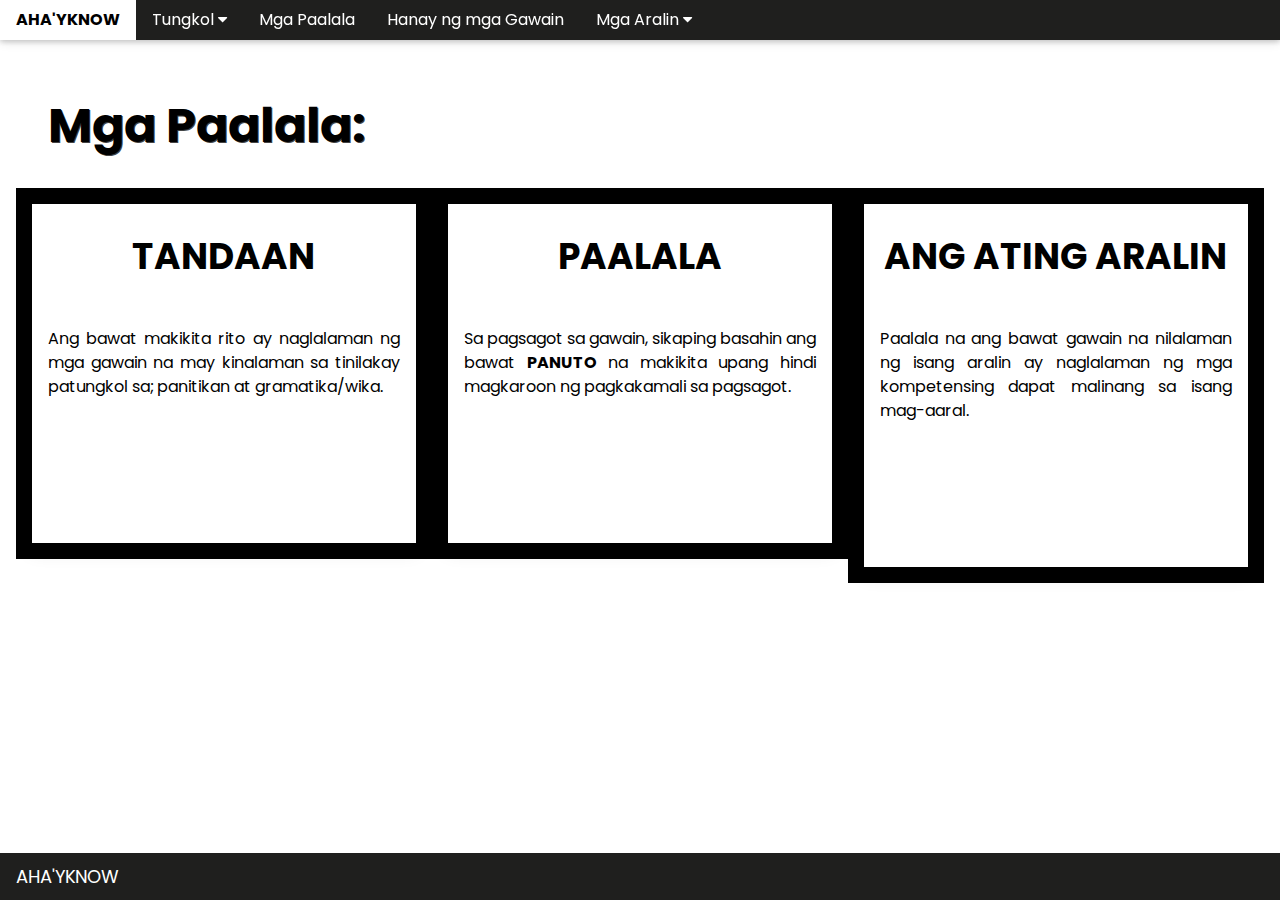
<file: paalala.html>
<!DOCTYPE html>
<html lang="en">

<head>

  <meta charset="utf-8">
  <meta name="viewport" content="width=device-width, initial-scale=1">
  <title>AHA'YKNOW | Mga Paalala</title>

    <!-- W3.CSS -->
    <link rel="stylesheet" href="https://www.w3schools.com/w3css/4/w3pro.css">
    <link rel="stylesheet" href="https://www.w3schools.com/w3css/4/w3.css">
    <link rel="stylesheet" href="https://fonts.googleapis.com/css?family=Poppins">
    <link rel="stylesheet" href="https://cdnjs.cloudflare.com/ajax/libs/font-awesome/4.7.0/css/font-awesome.min.css">

    <!-- Color Library -->
    <link rel="stylesheet" href="https://www.w3schools.com/lib/w3-colors-2020.css">
    <link rel="stylesheet" href="https://www.w3schools.com/lib/w3-colors-2017.css">
    <link rel="stylesheet" href="https://www.w3schools.com/lib/w3-colors-2018.css">

  <style>
    body,
    h1,
    h2,
    h3,
    h4,
    h5 {
      font-family: "Poppins", sans-serif
    }

    body {
      font-size: 16px;
    }

    .w3-half img {
      margin-bottom: -6px;
      margin-top: 16px;
      opacity: 0.8;
      cursor: pointer
    }

    .w3-half img:hover {
      opacity: 1
    }

    div {
      text-align: justify;
      text-justify: inter-word;
    }

    .w3-custom-brown {
      color: #fff !important;
      background-color: #3B3421 !important
    }

    .w3-custom-light-black {
      color: #fff !important;
      background-color: #1F1F1E !important
    }
  </style>

</head>

<body class="w3-2017-primrose-yellow">

  <!-- Start of Navbar -->
  <div class="w3-top">

    <div class="w3-bar w3-custom-light-black w3-card">

      <a class="w3-bar-item w3-padding-medium w3-button w3-hide-medium w3-hide-large w3-right w3-hover-white"
        href="javascript:void(0)" onclick="myFunction()" title="Toggle Navigation Menu"><i class="fa fa-bars"></i></a>

      <a href="index.html" class="w3-bar-item w3-padding-medium w3-button w3-hover-white w3-2017-primrose-yellow"><b>AHA'YKNOW</b></a>

      <div class="w3-dropdown-hover w3-hover-white w3-hide-small">
        <button class="w3-button w3-padding-medium w3-hover-white">Tungkol <i class="fa fa-caret-down"></i></button>
        <div class="w3-dropdown-content w3-bar-block w3-2017-primrose-yellow">
          <a href="ang_ahayknow.html" class="w3-bar-item w3-button w3-hover-white w3-mobile">Sa ang "AHA'YKNOW"</a>
          <a href="magaaral.html" class="w3-bar-item w3-button w3-hover-white w3-mobile">Sa mga mag-aaral</a>
          <a href="likha.html" class="w3-bar-item w3-button w3-hover-white w3-mobile">Sa may likha</a>
        </div>
      </div>

      <a href="paalala.html" class="w3-bar-item w3-padding-medium w3-button w3-hover-white w3-hide-small">Mga Paalala</a>
      <a href="hanay.html" class="w3-bar-item w3-padding-medium w3-button w3-hover-white w3-hide-small">Hanay ng mga Gawain</a>

      <div class="w3-dropdown-hover w3-hover-white w3-hide-small">
        <button class="w3-button w3-padding-medium w3-hover-white">Mga Aralin <i class="fa fa-caret-down"></i></button>
        <div class="w3-dropdown-content w3-bar-block w3-2017-primrose-yellow">
          <a href="aralin/aralinuno.html" class="w3-bar-item w3-button w3-hover-white w3-mobile">Aralin 1</a>
          <a href="aralin/aralindos.html" class="w3-bar-item w3-button w3-hover-white w3-mobile">Aralin 2</a>
          <!-- <a href="#" class="w3-bar-item w3-button w3-hover-white w3-mobile" onclick="document.getElementById('aralin02pass').style.display='block'">Aralin 2</a> -->
          <a href="aralin/aralintres.html" class="w3-bar-item w3-button w3-hover-white w3-mobile">Aralin 3</a>
          <a href="aralin/aralinquatro.html" class="w3-bar-item w3-button w3-hover-white w3-disabled w3-mobile">Aralin 4</a>
          <a href="aralin/aralinsingko.html" class="w3-bar-item w3-button w3-hover-white w3-disabled w3-mobile">Aralin 5</a>
        </div>
      </div>

    </div>

  </div>
  <!-- End of Navbar -->

  <!-- Start of Navbar - Responsive -->
  <!-- Navbar on small screens (remove the onclick attribute if you want the navbar to always show on top of the content when clicking on the links) -->
  <div id="navDemo" class="w3-bar-block w3-custom-light-black w3-anima w3-hide w3-hide-large w3-hide-medium w3-top"
    style="margin-top:40px">

    <a href="ang_ahayknow.html" class="w3-bar-item w3-padding-medium w3-button w3-hover-white w3-mobile">Ang AHA'YKNOW</a>

    <div class="w3-dropdown-hover w3-hover-white w3-mobile">
      <button class="w3-button w3-padding-medium w3-hover-white w3-center">Tungkol <i class="fa fa-caret-down"></i></button>
      <div class="w3-dropdown-content w3-bar-block w3-2017-primrose-yellow">
        <a href="ang_ahayknow.html" class="w3-bar-item w3-button w3-hover-white w3-mobile">Sa ang "AHA'YKNOW"</a>
        <a href="magaaral.html" class="w3-bar-item w3-button w3-hover-white w3-mobile">Sa mga mag-aaral</a>
        <a href="likha.html" class="w3-bar-item w3-button w3-hover-white w3-mobile">Sa may likha</a>
      </div>
    </div>

    <a href="paalala.html" class="w3-bar-item w3-padding-medium w3-button w3-hover-white w3-mobile">Mga Paalala</a>
    <a href="hanay.html" class="w3-bar-item w3-padding-medium w3-button w3-hover-white w3-mobile">Hanay ng mga Gawain</a>

    <div class="w3-dropdown-hover w3-hover-white w3-mobile">
      <button class="w3-button w3-padding-medium w3-hover-white w3-center">Mga Aralin <i class="fa fa-caret-down"></i></button>
      <div class="w3-dropdown-content w3-bar-block w3-2017-primrose-yellow">
          <a href="aralin/aralinuno.html" class="w3-bar-item w3-button w3-hover-white w3-mobile">Aralin 1</a>
          <a href="aralin/aralindos.html" class="w3-bar-item w3-button w3-hover-white w3-mobile">Aralin 2</a>
          <!-- <a href="#" class="w3-bar-item w3-button w3-hover-white w3-mobile" onclick="document.getElementById('aralin02pass').style.display='block'">Aralin 2</a> -->
        <a href="aralin/aralintres.html" class="w3-bar-item w3-button w3-hover-white w3-mobile">Aralin 3</a>
        <a href="aralin/aralinquatro.html" class="w3-bar-item w3-button w3-hover-white w3-disabled w3-mobile">Aralin 4</a>
        <a href="aralin/aralinsingko.html" class="w3-bar-item w3-button w3-hover-white w3-disabled w3-mobile">Aralin 5</a>
      </div>
    </div>

  </div>
  <!-- End of Navbar - Responsive -->

  <!-- Start of page content -->

<!-- <div class="w3-container w3-padding-64 w3-margin w3-center">
  <img src="resources/aha_paalala.png" alt="Mga Paalala" style="width:100%">
</div> -->

  <div class="w3-panel w3-padding-16">
    <!-- Blank Space -->
  </div>

  <div class="w3-row w3-container">

    <div class="w3-panel w3-margin">
      <h1 class="w3-xxxlarge w3-text-black" style="text-shadow:1px 1px 0 #444">
      <b>Mga Paalala:</b></h1>
    </div>

    <!-- Tandaan -->
    <div class="w3-col s4 w3-center w3-mobile" style="border:16px solid black">

      <div class="w3-card-4">

        <header class="w3-container w3-padding-16 w3-white">
          <h1 class="w3-center"><b>TANDAAN</b></h1>
        </header>

        <div class="w3-container w3-white">
          <p>Ang bawat makikita rito ay naglalaman ng mga gawain na may kinalaman sa tinilakay patungkol sa; panitikan at gramatika/wika.</p>
        </div>

        <footer class="w3-container w3-padding-64 w3-white">
          <!-- Blank Space -->
        </footer>

      </div>

    </div>

    <!-- Paalala -->
    <div class="w3-col s4 w3-center w3-mobile" style="border:16px solid black">

      <div class="w3-card-4">

        <header class="w3-container w3-padding-16 w3-white">
          <h1 class="w3-center"><b>PAALALA</b></h1>
        </header>

        <div class="w3-container w3-white">
          <p>Sa pagsagot sa gawain, sikaping basahin ang bawat <b>PANUTO</b> na makikita upang hindi magkaroon ng pagkakamali sa pagsagot.</p>
        </div>

        <footer class="w3-container w3-padding-64 w3-white">
          <!-- Blank Space -->
        </footer>

      </div>

    </div>

    <!-- Ang Ating Aralin -->
    <div class="w3-col s4 w3-center w3-mobile" style="border:16px solid black">

      <div class="w3-card-4">

        <header class="w3-container w3-padding-16 w3-white">
          <h1 class="w3-center"><b>ANG ATING ARALIN</b></h1>
        </header>

        <div class="w3-container w3-white">
          <p>Paalala na ang bawat gawain na nilalaman ng isang aralin ay naglalaman ng mga kompetensing dapat malinang sa isang mag-aaral.</p>
        </div>

        <footer class="w3-container w3-padding-64 w3-white">
          <!-- Blank Space -->
        </footer>

      </div>

    </div>

  </div>

  <div class="w3-panel w3-padding-16">
    <!-- Blank Space -->
  </div>

  <!-- End of page content -->
  <div class="w3-bottom w3-custom-light-black w3-container w3-padding-medium">
    <h5>AHA'YKNOW</h5>
  </div>

    <!-- Start of Aralin Modal (For Password)  -->
    <!-- Aralin 2  -->
    <div id="aralin02pass" class="w3-modal">
      <div class="w3-modal-content w3-card-4">
        <header class="w3-container w3-2017-primrose-yellow">
          <!-- <span onclick="document.getElementById('id01').style.display='none'"
            class="w3-button w3-display-topright">&times;</span> -->
          <h3><b>Ilagay ang password.</b></h3>
        </header>
        <div class="w3-container">
          <form class="w3-container" action="/action_page.php">
            <div class="w3-section">
              <input class="w3-input w3-border" type="password" placeholder="Password" name="psw" required>
            </div>
          </form>
        </div>
        <footer class="w3-container w3-2017-primrose-yellow">
          <button class="w3-button w3-block w3-custom-light-black w3-hover-white w3-section w3-padding" type="submit">I-access ang aralin</button>
        </footer>
      </div>
    </div>
    <!-- End of Aralin Modal -->

<!-- Scripts -->
<script type="text/javascript">
// Used to toggle the menu on small screens when clicking on the menu button
function myFunction() {
  var x = document.getElementById("navDemo");
  if (x.className.indexOf("w3-show") == -1) {
    x.className += " w3-show";
  } else { 
    x.className = x.className.replace(" w3-show", "");
  }
}

</script>

  <script>
    // Get the modal
    var modal = document.getElementById('aralin02pass');

    // When the user clicks anywhere outside of the modal, close it
    window.onclick = function (event) {
      if (event.target == modal) {
        modal.style.display = "none";
      }
    }
  </script>

</body>
</html>
</file>
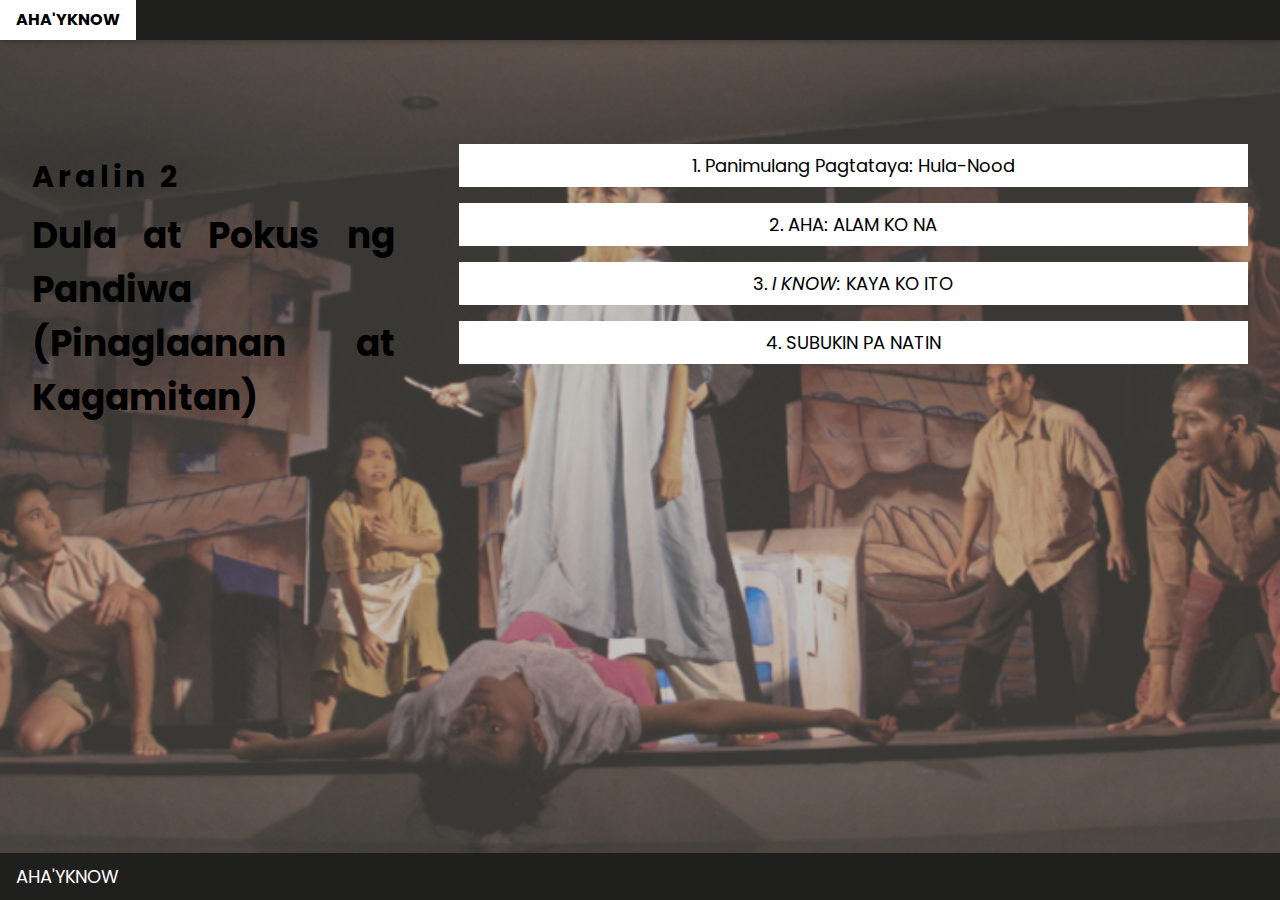
<file: aralin/aralindos.html>
<!DOCTYPE html>
<html lang="en">

<head>

  <meta charset="utf-8">
  <meta name="viewport" content="width=device-width, initial-scale=1">
  <title>AHA'YKNOW | Aralin 2</title>

  <!-- W3.CSS -->
  <link rel="stylesheet" href="https://www.w3schools.com/w3css/4/w3pro.css">
  <link rel="stylesheet" href="https://www.w3schools.com/w3css/4/w3.css">
  <link rel="stylesheet" href="https://fonts.googleapis.com/css?family=Poppins">
  <link rel="stylesheet" href="https://cdnjs.cloudflare.com/ajax/libs/font-awesome/4.7.0/css/font-awesome.min.css">

  <!-- Color Library -->
  <link rel="stylesheet" href="https://www.w3schools.com/lib/w3-colors-2020.css">
  <link rel="stylesheet" href="https://www.w3schools.com/lib/w3-colors-2017.css">
  <link rel="stylesheet" href="https://www.w3schools.com/lib/w3-colors-2018.css">

  <style>
    body,
    h1,
    h2,
    h3,
    h4,
    h5 {
      font-family: "Poppins", sans-serif
    }

    body {
      font-size: 16px;
    }

    .w3-half img {
      margin-bottom: -6px;
      margin-top: 16px;
      opacity: 0.8;
      cursor: pointer
    }

    .w3-half img:hover {
      opacity: 1
    }

    div {
      text-align: justify;
      text-justify: inter-word;
    }

    .w3-custom-brown {
      color: #fff !important;
      background-color: #3B3421 !important
    }

    .w3-custom-light-black {
      color: #fff !important;
      background-color: #1F1F1E !important
    }

  </style>

  <link rel="stylesheet" type="text/css" href="../css/background.css">

</head>

<body class="bgimg-aralin2">

  <!-- Start of Navbar -->
  <div class="w3-top">
    <div class="w3-bar w3-custom-light-black w3-card">

      <a class="w3-bar-item w3-padding-medium w3-button w3-hide-medium w3-hide-large w3-right w3-hover-white"
        href="javascript:void(0)" onclick="myFunction()" title="Toggle Navigation Menu"><i class="fa fa-bars"></i></a>

      <a href="../index.html" class="w3-bar-item w3-padding-medium w3-button w3-hover-white w3-2017-primrose-yellow"><b>AHA'YKNOW</b></a>

    </div>
  </div>
 <!-- End of Navbar -->

  <!-- Start of page content -->
  <div class="w3-row" style="margin-top:5%;">

    <div class="w3-third w3-padding-64 w3-container w3-mobile">
      <div class="w3-container w3-padding-16 w3-mobile">
        <h2 class="w3-wide"><b>Aralin 2</b></h2>
        <h1 class="w3-xxlarge"><b>Dula at Pokus ng Pandiwa (Pinaglaanan at Kagamitan)</b></h1>
      </div>
    </div>

    <div class="w3-twothird w3-container w3-mobile">
      <div class="w3-padding-64 w3-container w3-center w3-mobile">
        <p><a href='https://quiz.com/aa52efdb-82bd-4921-b22c-2fac83626ec7/' target="_blank"
            class="w3-button w3-block w3-hover-black w3-large w3-white w3-mobile">1. Panimulang Pagtataya: Hula-Nood
            </a></p>
        
        <p><a href='../panitikangawain/aralin2_gawain_panitikan.html'
            class="w3-button w3-block w3-hover-black w3-large w3-white w3-mobile">2. AHA: ALAM KO NA </a></p>
        
        <p><a href='../gramatikagawain/aralin2_gawain_gramatika.html'
            class="w3-button w3-block w3-hover-black w3-large w3-white w3-mobile">3. <i>I KNOW:</i> KAYA KO ITO</a></p>

        <p><a href='../maiklingpagtataya/Pagtataya_bilang_2.html'
            class="w3-button w3-block w3-hover-black w3-large w3-white w3-mobile">4. SUBUKIN PA NATIN</a></p>
      </div>
    </div>

  </div>
  <!-- End of page content -->

  <!-- Footer -->
  <div class="w3-bottom w3-custom-light-black w3-container w3-padding-medium">
    <h5>AHA'YKNOW</h5>
  </div>

  <!-- Scripts -->
  <script type="text/javascript">
    // Used to toggle the menu on small screens when clicking on the menu button
    function myFunction() {
      var x = document.getElementById("navDemo");
      if (x.className.indexOf("w3-show") == -1) {
        x.className += " w3-show";
      } else {
        x.className = x.className.replace(" w3-show", "");
      }
    }

  </script>

</body>

</html>
</file>
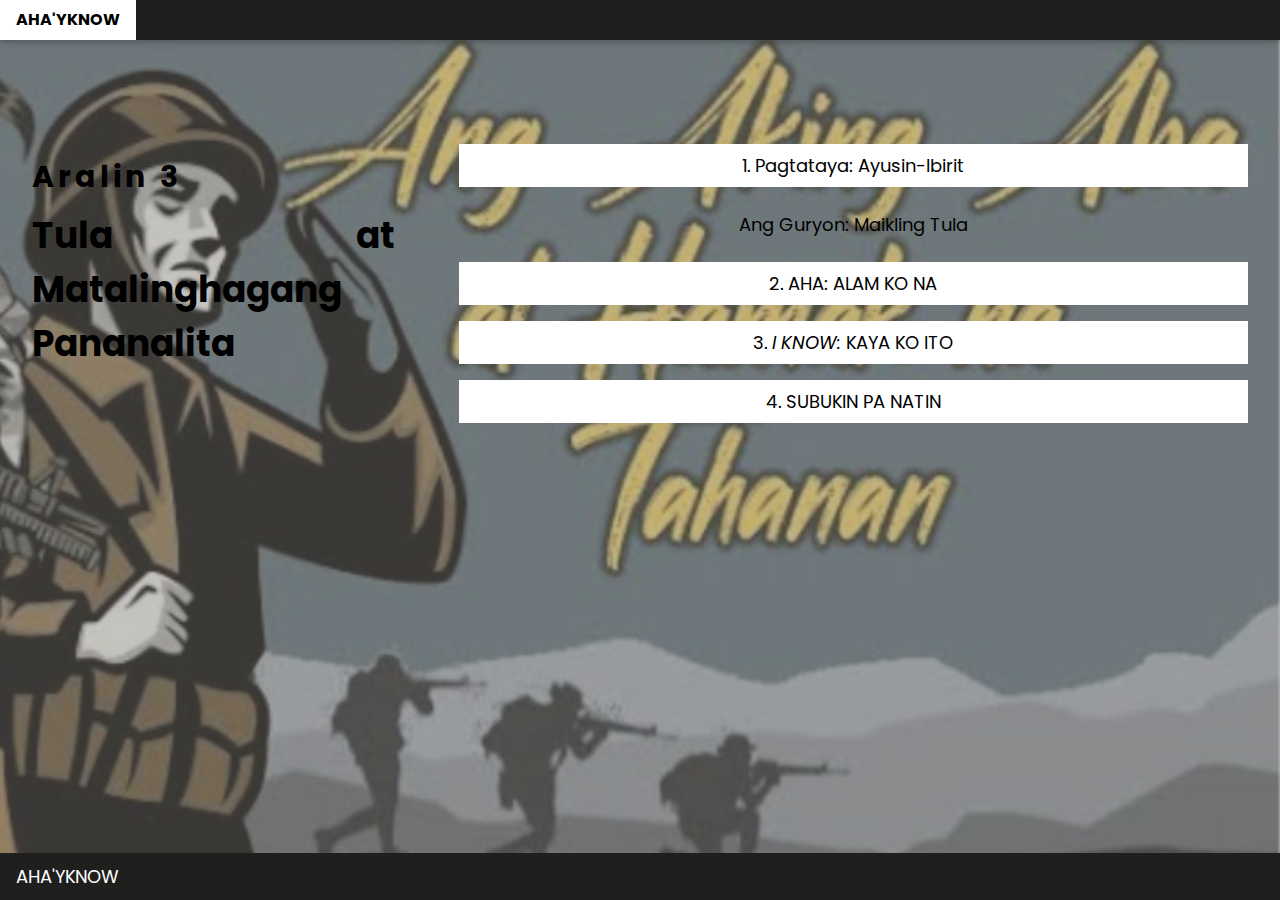
<file: aralin/aralintres.html>
<!DOCTYPE html>
<html lang="en">

<head>

  <meta charset="utf-8">
  <meta name="viewport" content="width=device-width, initial-scale=1">
  <title>AHA'YKNOW | Aralin 3</title>

  <!-- W3.CSS -->
  <link rel="stylesheet" href="https://www.w3schools.com/w3css/4/w3pro.css">
  <link rel="stylesheet" href="https://www.w3schools.com/w3css/4/w3.css">
  <link rel="stylesheet" href="https://fonts.googleapis.com/css?family=Poppins">
  <link rel="stylesheet" href="https://cdnjs.cloudflare.com/ajax/libs/font-awesome/4.7.0/css/font-awesome.min.css">

  <!-- Color Library -->
  <link rel="stylesheet" href="https://www.w3schools.com/lib/w3-colors-2020.css">
  <link rel="stylesheet" href="https://www.w3schools.com/lib/w3-colors-2017.css">
  <link rel="stylesheet" href="https://www.w3schools.com/lib/w3-colors-2018.css">

  <style>
    body,
    h1,
    h2,
    h3,
    h4,
    h5 {
      font-family: "Poppins", sans-serif
    }

    body {
      font-size: 16px;
    }

    .w3-half img {
      margin-bottom: -6px;
      margin-top: 16px;
      opacity: 0.8;
      cursor: pointer
    }

    .w3-half img:hover {
      opacity: 1
    }

    div {
      text-align: justify;
      text-justify: inter-word;
    }

    .w3-custom-brown {
      color: #fff !important;
      background-color: #3B3421 !important
    }

    .w3-custom-light-black {
      color: #fff !important;
      background-color: #1F1F1E !important
    }

  </style>

  <link rel="stylesheet" type="text/css" href="../css/background.css">

</head>

<body class="bgimg-aralin3">

  <!-- Start of Navbar -->
  <div class="w3-top">
    <div class="w3-bar w3-custom-light-black w3-card">

      <a class="w3-bar-item w3-padding-medium w3-button w3-hide-medium w3-hide-large w3-right w3-hover-white"
        href="javascript:void(0)" onclick="myFunction()" title="Toggle Navigation Menu"><i class="fa fa-bars"></i></a>

      <a href="../index.html" class="w3-bar-item w3-padding-medium w3-button w3-hover-white w3-2017-primrose-yellow"><b>AHA'YKNOW</b></a>

    </div>
  </div>
 <!-- End of Navbar -->

  <!-- Start of page content -->
  <div class="w3-row" style="margin-top:5%;">

    <div class="w3-third w3-padding-64 w3-container w3-mobile">
      <div class="w3-container w3-padding-16 w3-mobile">
        <h2 class="w3-wide"><b>Aralin 3</b></h2>
        <h1 class="w3-xxlarge"><b>Tula at Matalinghagang Pananalita</b></h1>
      </div>
    </div>

    <div class="w3-twothird w3-container w3-mobile">
      <div class="w3-padding-64 w3-container w3-center w3-mobile">

        <p><a href='https://quiz.com/d5c2c60f-1959-4cfa-9dcd-3487160a0b66/' target="_blank" class="w3-button w3-block w3-hover-black w3-large w3-white w3-mobile">1. Pagtataya: Ayusin-Ibirit </a></p>

        <p><a href='https://www.studocu.com/ph/document/colegio-de-san-gabriel-arcangel/education/ang-guryon-maikling-tula/21923714' target="_blank" class="w3-button w3-block w3-hover-black w3-large w3-2017-primrose-yellow w3-mobile">Ang Guryon: Maikling Tula</a></p>
       
        <p><a href='../panitikangawain/aralin3_gawain_panitikan.html' class="w3-button w3-block w3-hover-black w3-large w3-white w3-mobile">2. AHA: ALAM KO NA</a></p>

        <p><a href='../gramatikagawain/aralin3_gawain_gramatika.html' class="w3-button w3-block w3-hover-black w3-large w3-white w3-mobile">3. <i>I KNOW:</i> KAYA KO ITO</a></p>

        <p><a href='../maiklingpagtataya/Pagtataya_bilang_3.html' class="w3-button w3-block w3-hover-black w3-large w3-white w3-mobile">4. SUBUKIN PA NATIN</a></p>

      </div>
    </div>

  </div>
  <!-- End of page content -->

  <!-- Footer -->
  <div class="w3-bottom w3-custom-light-black w3-container w3-padding-medium">
    <h5>AHA'YKNOW</h5>
  </div>

  <!-- Scripts -->
  <script type="text/javascript">
    // Used to toggle the menu on small screens when clicking on the menu button
    function myFunction() {
      var x = document.getElementById("navDemo");
      if (x.className.indexOf("w3-show") == -1) {
        x.className += " w3-show";
      } else {
        x.className = x.className.replace(" w3-show", "");
      }
    }

  </script>

</body>

</html>
</file>
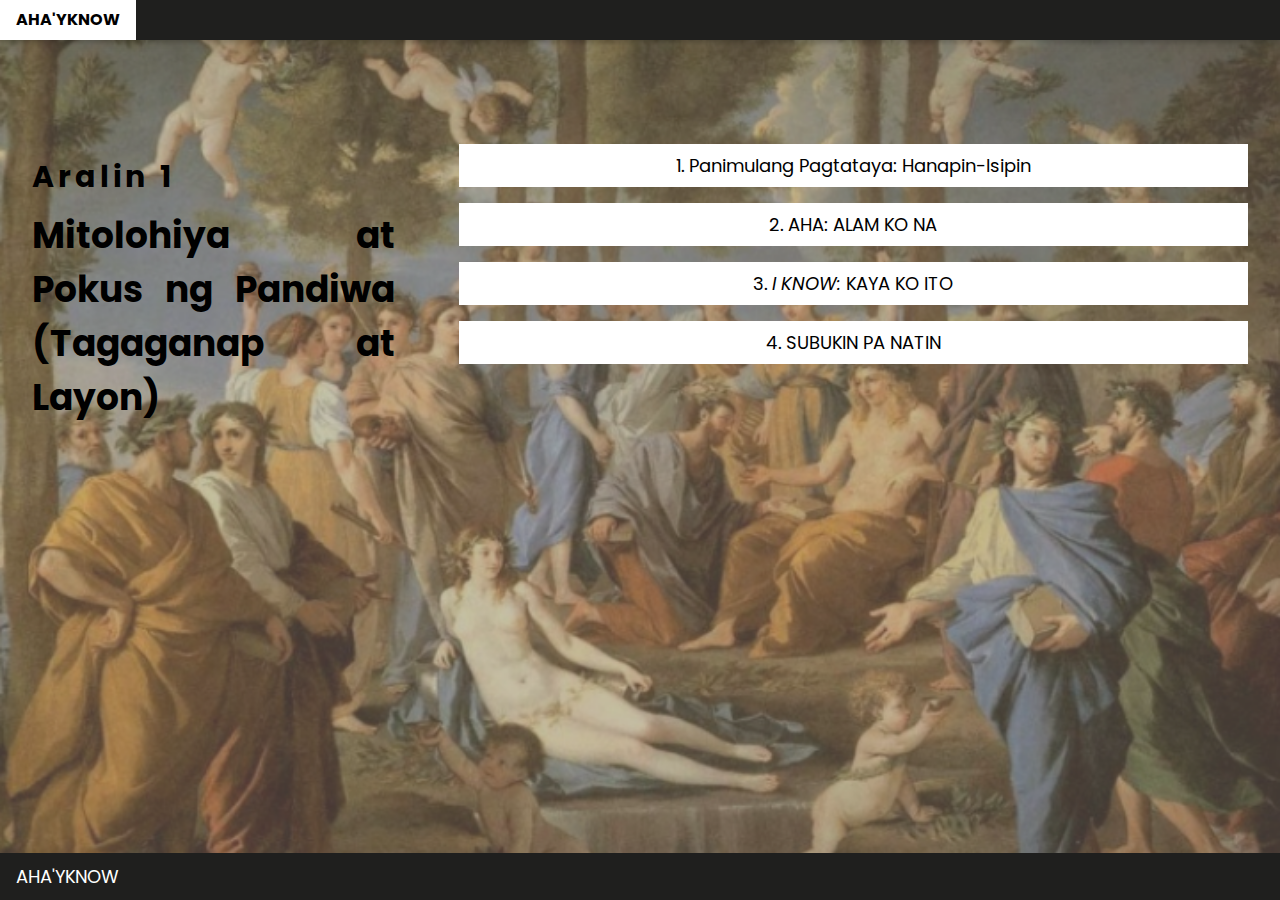
<file: aralin/aralinuno.html>
<!DOCTYPE html>
<html lang="en">

<head>

  <meta charset="utf-8">
  <meta name="viewport" content="width=device-width, initial-scale=1">
  <title>AHA'YKNOW | Aralin 1</title>

  <!-- W3.CSS -->
  <link rel="stylesheet" href="https://www.w3schools.com/w3css/4/w3pro.css">
  <link rel="stylesheet" href="https://www.w3schools.com/w3css/4/w3.css">
  <link rel="stylesheet" href="https://fonts.googleapis.com/css?family=Poppins">
  <link rel="stylesheet" href="https://cdnjs.cloudflare.com/ajax/libs/font-awesome/4.7.0/css/font-awesome.min.css">

  <!-- Color Library -->
  <link rel="stylesheet" href="https://www.w3schools.com/lib/w3-colors-2020.css">
  <link rel="stylesheet" href="https://www.w3schools.com/lib/w3-colors-2017.css">
  <link rel="stylesheet" href="https://www.w3schools.com/lib/w3-colors-2018.css">

  <style>
    body,
    h1,
    h2,
    h3,
    h4,
    h5 {
      font-family: "Poppins", sans-serif
    }

    body {
      font-size: 16px;
    }

    .w3-half img {
      margin-bottom: -6px;
      margin-top: 16px;
      opacity: 0.8;
      cursor: pointer
    }

    .w3-half img:hover {
      opacity: 1
    }

    div {
      text-align: justify;
      text-justify: inter-word;
    }

    .w3-custom-brown {
      color: #fff !important;
      background-color: #3B3421 !important
    }

    .w3-custom-light-black {
      color: #fff !important;
      background-color: #1F1F1E !important
    }

  </style>

  <link rel="stylesheet" type="text/css" href="../css/background.css">

</head>

<!-- Parallax -->
<!-- <link rel="stylesheet" type="text/css" href="../css/parallax.css"> -->


<body class="bgimg-aralin1">

  <!-- Start of Navbar -->
  <div class="w3-top">
    <div class="w3-bar w3-custom-light-black w3-card">

      <a class="w3-bar-item w3-padding-medium w3-button w3-hide-medium w3-hide-large w3-right w3-hover-white"
        href="javascript:void(0)" onclick="myFunction()" title="Toggle Navigation Menu"><i class="fa fa-bars"></i></a>

      <a href="../index.html" class="w3-bar-item w3-padding-medium w3-button w3-hover-white w3-2017-primrose-yellow"><b>AHA'YKNOW</b></a>

    </div>
  </div>
 <!-- End of Navbar -->

  <!-- Start of page content -->
  <div class="w3-row" style="margin-top:5%;">

    <div class="w3-third w3-padding-64 w3-container w3-mobile">
      <div class="w3-container w3-padding-16 w3-mobile">
        <h2 class="w3-wide"><b>Aralin 1</b></h2>
        <h1 class="w3-xxlarge"><b>Mitolohiya at Pokus ng Pandiwa (Tagaganap at Layon)</b></h1>
      </div>
    </div>

    <div class="w3-twothird w3-container w3-mobile">
      <div class="w3-padding-64 w3-container w3-center w3-mobile">
        <p><a href='https://puzzel.org/en/wordseeker/play?p=-O312pHCDEEc4s5PxW-K' target="_blank"
            class="w3-button w3-block w3-hover-black w3-large w3-white w3-mobile">1. Panimulang Pagtataya:
            Hanapin-Isipin</a></p>
        <p><a href='../panitikangawain/aralin1_gawain_panitikan.html'
            class="w3-button w3-block w3-hover-black w3-large w3-white w3-mobile">2. AHA: ALAM KO NA</a></p>
        <p><a href='../gramatikagawain/aralin1_gawain_gramatika.html'
            class="w3-button w3-block w3-hover-black w3-large w3-white w3-mobile">3. <i>I KNOW:</i> KAYA KO ITO</a></p>
        <!-- <p><a class="w3-button w3-block w3-hover-black w3-large w3-white w3-mobile w3-disabled">Pantulong na
            Pagtataya</a></p> -->
<!--         <p><a href='https://forms.gle/NPjsYbUJZzBjJnSy9' target="_blank"
            class="w3-button w3-block w3-hover-black w3-large w3-white w3-mobile"> 4. SUBUKIN PA NATIN</a></p> -->
        <p><a href='../maiklingpagtataya/Pagtataya_bilang_1.html'
            class="w3-button w3-block w3-hover-black w3-large w3-white w3-mobile"> 4. SUBUKIN PA NATIN</a></p>
      </div>
    </div>

  </div>
  <!-- End of page content -->

  <!-- W3.CSS Container -->
  <!-- <div class="w3-2018-ceylon-yellow w3-container w3-padding-32" style="margin-top:75px;padding-right:58px"> -->
  <!-- <div class="w3-black w3-container" style="position: fixed;left: 0;bottom: 0; width: 100%;"> -->

  <!-- Footer -->
  <div class="w3-bottom w3-custom-light-black w3-container w3-padding-medium">
    <h5>AHA'YKNOW</h5>
  </div>

  <!-- Scripts -->
  <script type="text/javascript">
    // Used to toggle the menu on small screens when clicking on the menu button
    function myFunction() {
      var x = document.getElementById("navDemo");
      if (x.className.indexOf("w3-show") == -1) {
        x.className += " w3-show";
      } else {
        x.className = x.className.replace(" w3-show", "");
      }
    }

  </script>

</body>

</html>
</file>
<file: css/background.css>
.bgimg-aralin1,
  .bgimg-aralin2,
  .bgimg-aralin3,
  .bgimg-aralin4,
  .bgimg-aralin5 {
    position: relative;
    /* opacity: 0.5; */
    background-attachment: fixed;
    background-position: center;
    background-repeat: no-repeat;
    background-size: cover;

  }

  .bgimg-aralin1 {
    background-image: url("../resources/Aralin1_Background_Image.png");
    min-height: 500px;
  }

  .bgimg-aralin2 {
    background-image: url("../resources/Aralin2_Background_Image.png");
    min-height: 500px;
  }

  .bgimg-aralin3 {
    background-image: url("../resources/Aralin3_Background_Image.png");
    min-height: 500px;
  }
</file>
